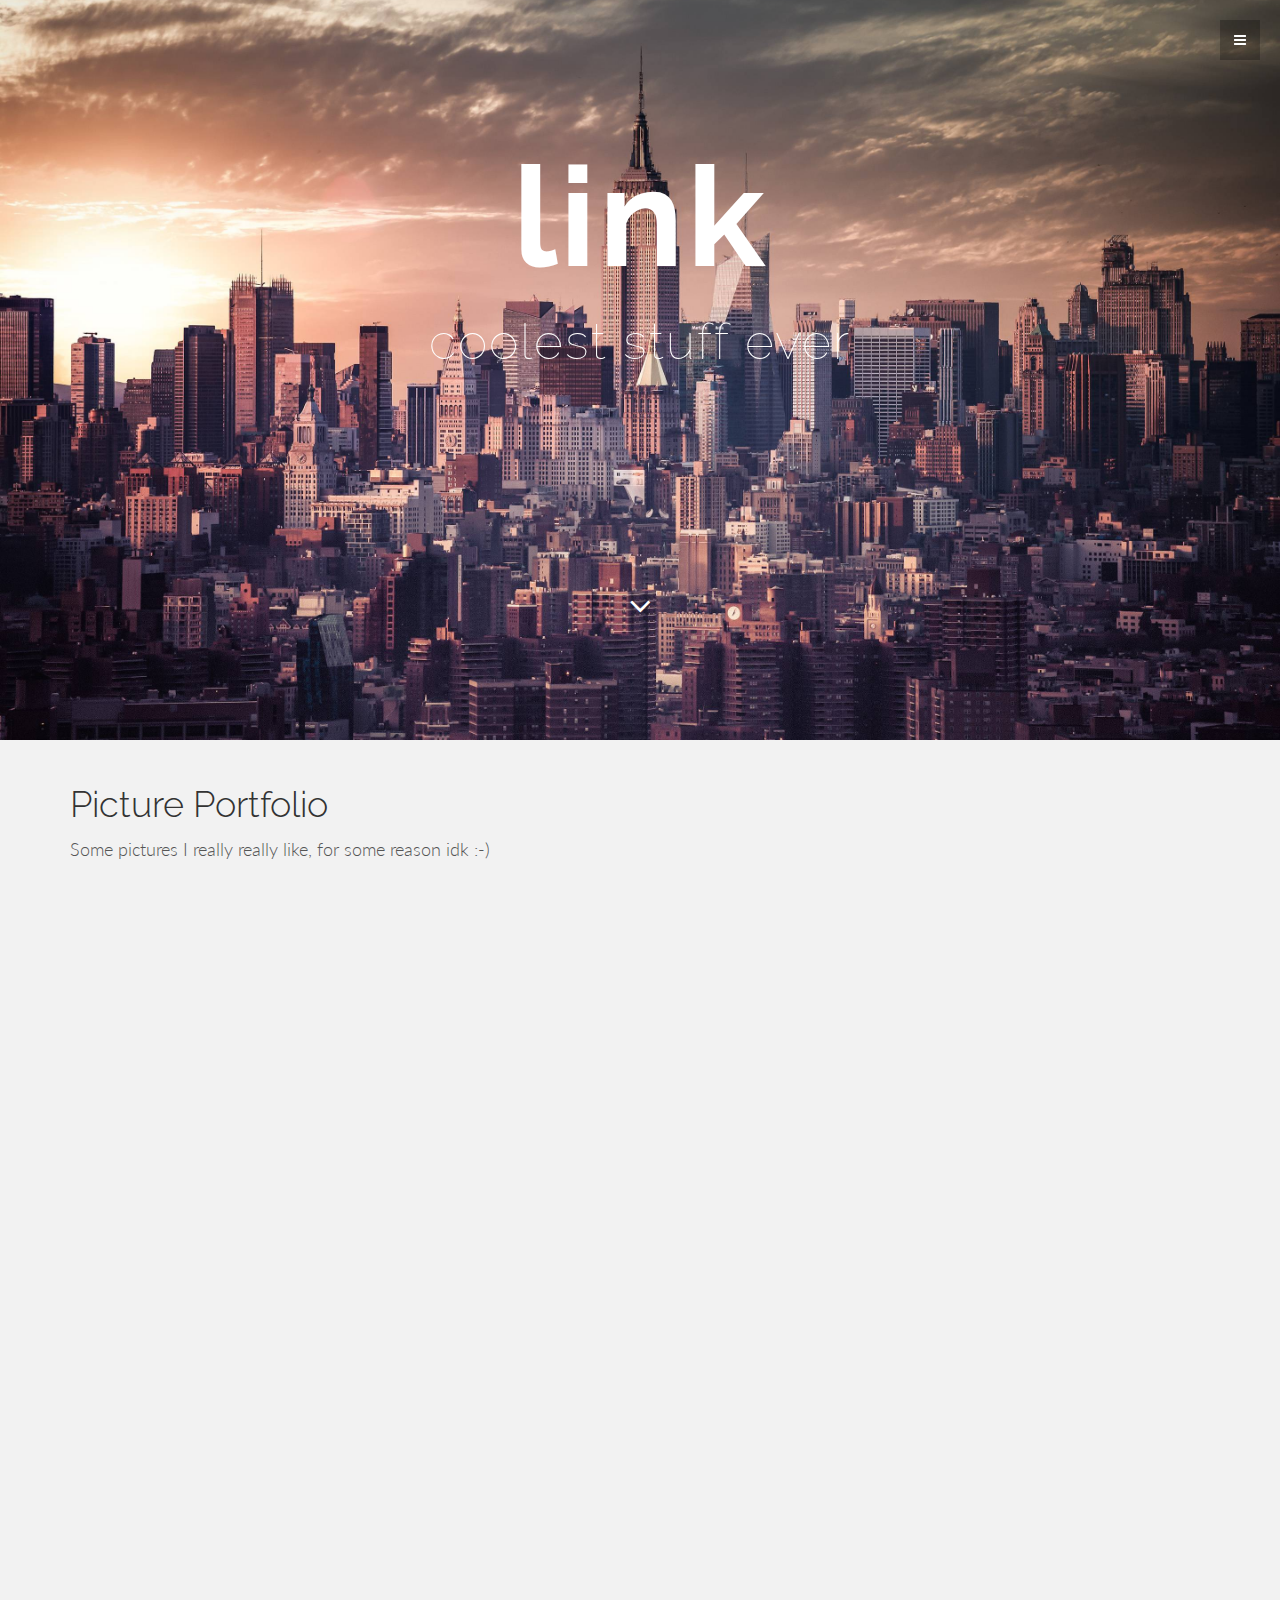
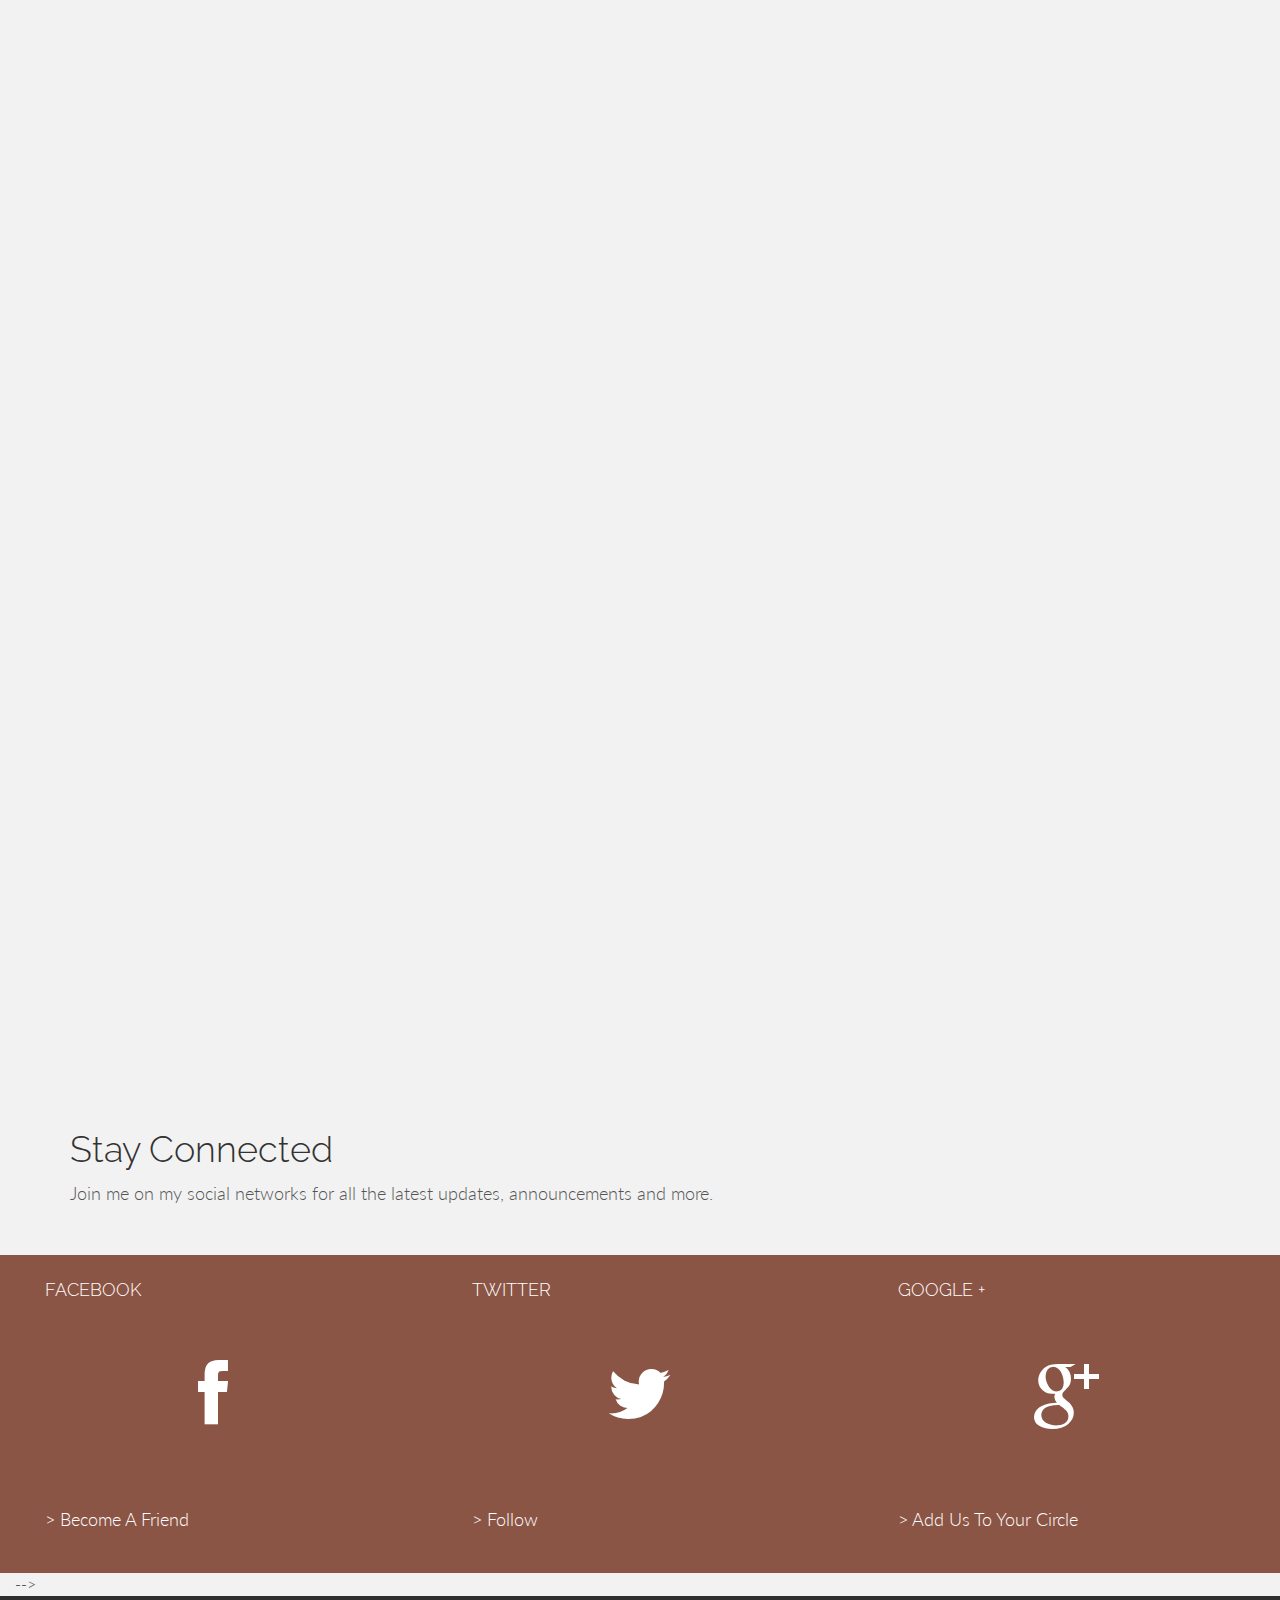
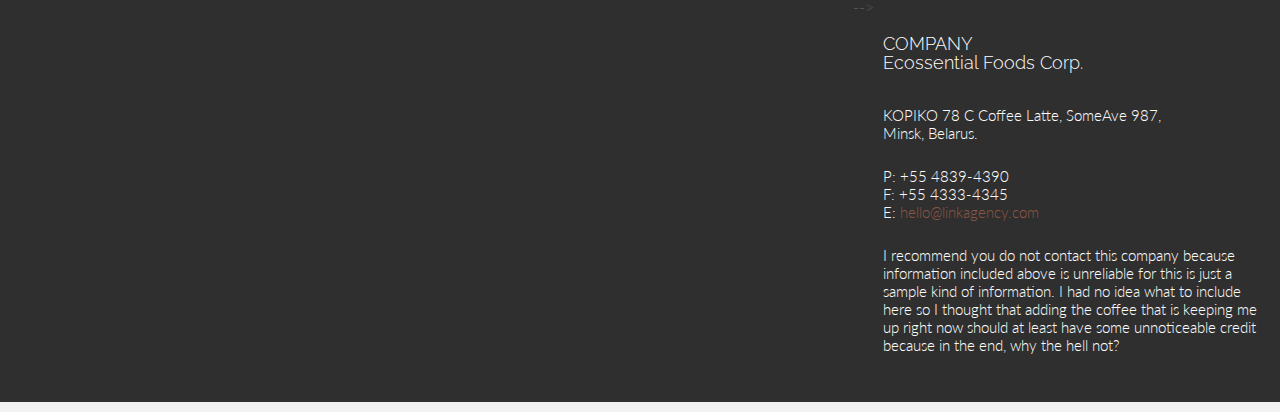
<file: index.html>
<!DOCTYPE html>
<html lang="en">
  <head>
    <meta charset="utf-8">
    <meta http-equiv="X-UA-Compatible" content="IE=edge">
    <meta name="viewport" content="width=device-width, initial-scale=1.0">
    <meta name="description" content="">
    <meta name="author" content="">
    <link rel="shortcut icon" href="assets/ico/favicon.png">

    <title>LINK link Link</title>

    <!-- Bootstrap core CSS -->
    <link href="assets/css/bootstrap.css" rel="stylesheet">

    <!-- Custom styles for this template -->
    <link href="assets/css/main.css" rel="stylesheet">

    <link href="assets/css/font-awesome.min.css" rel="stylesheet">

    <link href='http://fonts.googleapis.com/css?family=Lato:300,400,700,300italic,400italic' rel='stylesheet' type='text/css'>
    <link href='http://fonts.googleapis.com/css?family=Raleway:400,300,700' rel='stylesheet' type='text/css'>

    <!-- HTML5 shim and Respond.js IE8 support of HTML5 elements and media queries -->
    <!--[if lt IE 9]>
      <script src="https://oss.maxcdn.com/libs/html5shiv/3.7.0/html5shiv.js"></script>
      <script src="https://oss.maxcdn.com/libs/respond.js/1.3.0/respond.min.js"></script>
    <![endif]-->
    
    <script src="assets/js/modernizr.custom.js"></script>
    
  </head>

  <body>

	<!-- Menu -->
	<nav class="menu" id="theMenu">
		<div class="menu-wrap">
			<h1 class="logo"><a href="index.html#home">Link</a></h1>
			<i class="fa fa-arrow-right menu-close"></i>
			<a href="index.html">Home</a>
			<!--<a href="services.html">Services</a>-->
			<a href="https://aliciadominique.github.io/">Portfolio</a>
			<a href="about.html">About</a>
			<a href="#contact">Contact</a>
			<a href="https://www.facebook.com/aliciaadominique"><i class="fa fa-facebook"></i></a>
			<a href="https://twitter.com/idkkadf"><i class="fa fa-twitter"></i></a>
			<a href="http://aliciaesthetics.tumblr.com/"><i class="fa fa-tumblr"></i></a>
			<a href="#"><i class="fa fa-envelope"></i></a>
		</div>
		
		<!-- Menu button -->
		<div id="menuToggle"><i class="fa fa-bars"></i></div>
	</nav>
	
	<!-- MAIN IMAGE SECTION -->
	<div id="headerwrap">
		<div class="container">
			<div class="row">
				<div class="col-lg-8 col-lg-offset-2">
					<h1>link</h1>
					<h2>coolest stuff ever</h2>
					<div class="spacer"></div>
					<i class="fa fa-angle-down"></i>
				</div>
			</div><!-- row -->
		</div><!-- /container -->
	</div><!-- /headerwrap -->

	<!-- WELCOME SECTION -->
    <div class="container">
      <div class="row mt">
      	<div class="col-lg-8">
	        <h1>Picture Portfolio</h1>
	        <p>Some pictures I really really like, for some reason idk :-)</p>
      	</div>
      	<!--<div class="col-lg-4">
      		<p class="pull-right"><br><button type="button" class="btn btn-green">Start Your Project Now</button></p>
      	</div>
      </div>--><!-- /row -->
    </div><!-- /.container -->
    
    <!-- PORTFOLIO SECTION -->
    <div id="portfolio">
    	<div class="container"
	    	<div class="row mt">
				<ul class="grid effect-2" id="grid">
					<li><a href="#"><img src="assets/img/portfolio/room.jpg"></a></li>
					<li><a href="#"><img src="assets/img/portfolio/strange.jpg"></a></li>
					<li><a href="#"><img src="assets/img/portfolio/galaxy.jpg"></a></li>
					<li><a href="#"><img src="assets/img/portfolio/wheel.jpg"></a></li>
					<li><a href="#"><img src="assets/img/portfolio/smoke.jpg"></a></li>
					<li><a href="#"><img src="assets/img/portfolio/last.png"></a></li>
					<li><a href="#"><img src="assets/img/portfolio/freedom.jpg"></a></li>
					<li><a href="#"><img src="assets/img/portfolio/lightning.gif"></a></li>
					<li><a href="#"><img src="assets/img/portfolio/mountain.jpg"></a></li>
					<li><a href="#"><img src="assets/img/portfolio/coffee.jpg"></a></li>
					<li><a href="#"><img src="assets/img/portfolio/life.jpg"></a></li>
					<li><a href="#"><img src="assets/img/portfolio/train.jpg"></a></li>
					<li><a href="#"><img src="assets/img/portfolio/move.gif"></a></li>
					<li><a href="#"><img src="assets/img/portfolio/cat.jpg"></a></li>
					<li><a href="#"><img src="assets/img/portfolio/clouds.jpg"></a></li>
				</ul>
	    	</div><!-- row -->
	    </div><!-- container -->
    </div><!-- portfolio -->


	 <!-- SERVICES SECTION -->
	<!--<div id="services">
		<div class="container">
			<div class="row mt">
				<div class="col-lg-1 centered">
					<i class="fa fa-certificate"></i>
				</div>
				<div class="col-lg-3">
					<h3>Quality Design</h3>
					<p>It is a long established fact that a reader will be distracted by the readable content of a page when looking at its layout.</p>
				</div>

				<div class="col-lg-1 centered">
					<i class="fa fa-question-circle"></i>
				</div>
				<div class="col-lg-3">
					<h3>Awesome Support</h3>
					<p>It is a long established fact that a reader will be distracted by the readable content of a page when looking at its layout.</p>
				</div>
			
			
				<div class="col-lg-1 centered">
					<i class="fa fa-globe"></i>
				</div>
				<div class="col-lg-3">
					<h3>Global Services</h3>
					<p>It is a long established fact that a reader will be distracted by the readable content of a page when looking at its layout.</p>
				</div>
			
			</div>--> <!-- row -->
		</div><!-- container -->
	</div><!-- services section --> 
	
	<!-- BLOG POSTS -->
	<!-- <div class="container">
		<div class="row mt">
			<div class="col-lg-12">
				<h1>Recent Posts</h1>
			</div>--><!-- col-lg-12 --> 
			<!--<div class="col-lg-8">
				<p>Our latests thoughts about things that only matters to us.</p>
			</div>--><!-- col-lg-8-->
			<!--<div class="col-lg-4 goright">
				<p><a href="#"><i class="fa fa-angle-right"></i> See All Posts</a></p>
			</div>
		</div>--><!-- row -->
		
		<!--<div class="row mt">
			<div class="col-lg-4">
				<img class="img-responsive" src="assets/img/post01.jpg" alt="">
				<h3><a href="#">Designing for the reader experience</a></h3>
				<p>It is a long established fact that a reader will be distracted by the readable content of a page when looking at its layout.</p>
				<p><a href="#"><i class="fa fa-link"></i> Read More</a></p>
			</div>
			<div class="col-lg-4">
				<img class="img-responsive" src="assets/img/post02.jpg" alt="">
				<h3><a href="#">25 Examples of flat web & application design</a></h3>
				<p>It is a long established fact that a reader will be distracted by the readable content of a page when looking at its layout.</p>
				<p><a href="#"><i class="fa fa-link"></i> Read More</a></p>
			</div>
			<div class="col-lg-4">
				<img class="img-responsive" src="assets/img/post03.jpg" alt="">
				<h3><a href="#">We are an award winning design agency</a></h3>
				<p>It is a long established fact that a reader will be distracted by the readable content of a page when looking at its layout.</p>
				<p><a href="#"><i class="fa fa-link"></i> Read More</a></p>
			</div>		
		</div>--><!-- row -->
	<!--</div> --><!-- container -->
	
	
	<!-- CLIENTS LOGOS -->
	<!--<div id="lg">
		<div class="container">
			<div class="row centered">
				<div class="col-lg-2 col-lg-offset-1">
					<img src="assets/img/clients/c01.gif" alt="">
				</div>
				<div class="col-lg-2">
					<img src="assets/img/clients/c02.gif" alt="">
				</div>
				<div class="col-lg-2">
					<img src="assets/img/clients/c03.gif" alt="">
				</div>
				<div class="col-lg-2">
					<img src="assets/img/clients/c04.gif" alt="">
				</div>
				<div class="col-lg-2">
					<img src="assets/img/clients/c05.gif" alt="">
				</div>
			</div>--><!-- row -->
		<!--</div>--><!-- container -->
	</div><!-- dg -->
	
	
	<!-- CALL TO ACTION -->
	<!--<div id="call">
		<div class="container">
			<div class="row">
				<h3>THIS IS A CALL TO ACTION AREA</h3>
				<div class="col-lg-8 col-lg-offset-2">
					<p>Contrary to popular belief, Lorem Ipsum is not simply random text. It has roots in a piece of classical Latin literature from 45 BC, making it over 2000 years old.</p>
					<p><button type="button" class="btn btn-green btn-lg">Call To Action Button</button></p>
				</div>
			</div>--><!-- row -->
		<!--</div>--><!-- container -->
	<!--</div>--><!-- Call to action -->
	
	<div class="container">
		<div class="row mt">
			<div class="col-lg-12">
				<h1>Stay Connected</h1>
				<p>Join me on my social networks for all the latest updates, announcements and more.</p>
				<br>
			</div><!-- col-lg-12 -->
		</div><!-- row -->
	</div><!-- container -->
	
	
	<!-- SOCIAL FOOTER -->
	<section id="contact"></section>
	<div id="sf">
		<div class="container">
			<div class="row">
				<div class="col-lg-4 dg">
					<h4 class="ml">FACEBOOK</h4>
					<p class="centered"><a href="https://www.facebook.com/aliciaadominique"><i class="fa fa-facebook"></i></a></p>
					<p class="ml">> Become A Friend</p>
				</div>
				<div class="col-lg-4 lg">
					<h4 class="ml">TWITTER</h4>
					<p class="centered"><a href="https://twitter.com/idkkadf"><i class="fa fa-twitter"></i></a></p>
					<p class="ml">> Follow </p>
				</div>
				<div class="col-lg-4 dg">
					<h4 class="ml">GOOGLE +</h4>
					<p class="centered"><a href="#"><i class="fa fa-google-plus"></i></a></p>
					<p class="ml">> Add Us To Your Circle</p>
				</div>
			</div>--><!-- row -->
		</div><!-- container -->
	</div><!-- Social Footer -->
	
	<!-- CONTACT FOOTER -->
	<div id="cf">
		<div class="container">
			<div class="row">
				<div class="col-lg-8">
		        	<div id="mapwrap">
						<iframe height="400" width="100%" frameborder="0" scrolling="no" marginheight="0" marginwidth="0" src="https://www.google.es/maps?t=m&amp;ie=UTF8&amp;ll=52.752693,22.791016&amp;spn=67.34552,156.972656&amp;z=6&amp;output=embed"></iframe>
					</div>	
				</div>--><!--col-lg-8-->
				<div class="col-lg-4">
					<h4>COMPANY<br/>Ecossential Foods Corp.</h4>
					<br>
					<p>
						KOPIKO 78 C Coffee Latte, SomeAve 987,<br/>
						Minsk, Belarus.
					</p>
					<p>
						P: +55 4839-4390<br/>
						F: +55 4333-4345<br/>
						E: <a href="mailto:#">hello@linkagency.com</a>
					</p>
					<p>I recommend you do not contact this company because information included above is unreliable for this is just a sample kind of information. I had no idea what to include here so I thought that adding the coffee that is keeping me up right now should at least have some unnoticeable credit because in the end, why the hell not?</p>
				</div><!--col-lg-4-->
			</div><!-- row -->
		</div><!-- container -->
	</div><!-- Contact Footer -->
	

    <!-- Bootstrap core JavaScript
    ================================================== -->
    <!-- Placed at the end of the document so the pages load faster -->
    <script src="https://code.jquery.com/jquery-1.10.2.min.js"></script>
    <script src="assets/js/bootstrap.min.js"></script>
    <script src="assets/js/main.js"></script>
	<script src="assets/js/masonry.pkgd.min.js"></script>
	<script src="assets/js/imagesloaded.js"></script>
    <script src="assets/js/classie.js"></script>
	<script src="assets/js/AnimOnScroll.js"></script>
	<script>
		new AnimOnScroll( document.getElementById( 'grid' ), {
			minDuration : 0.4,
			maxDuration : 0.7,
			viewportFactor : 0.2
		} );
	</script>
  </body>
</html>
</file>
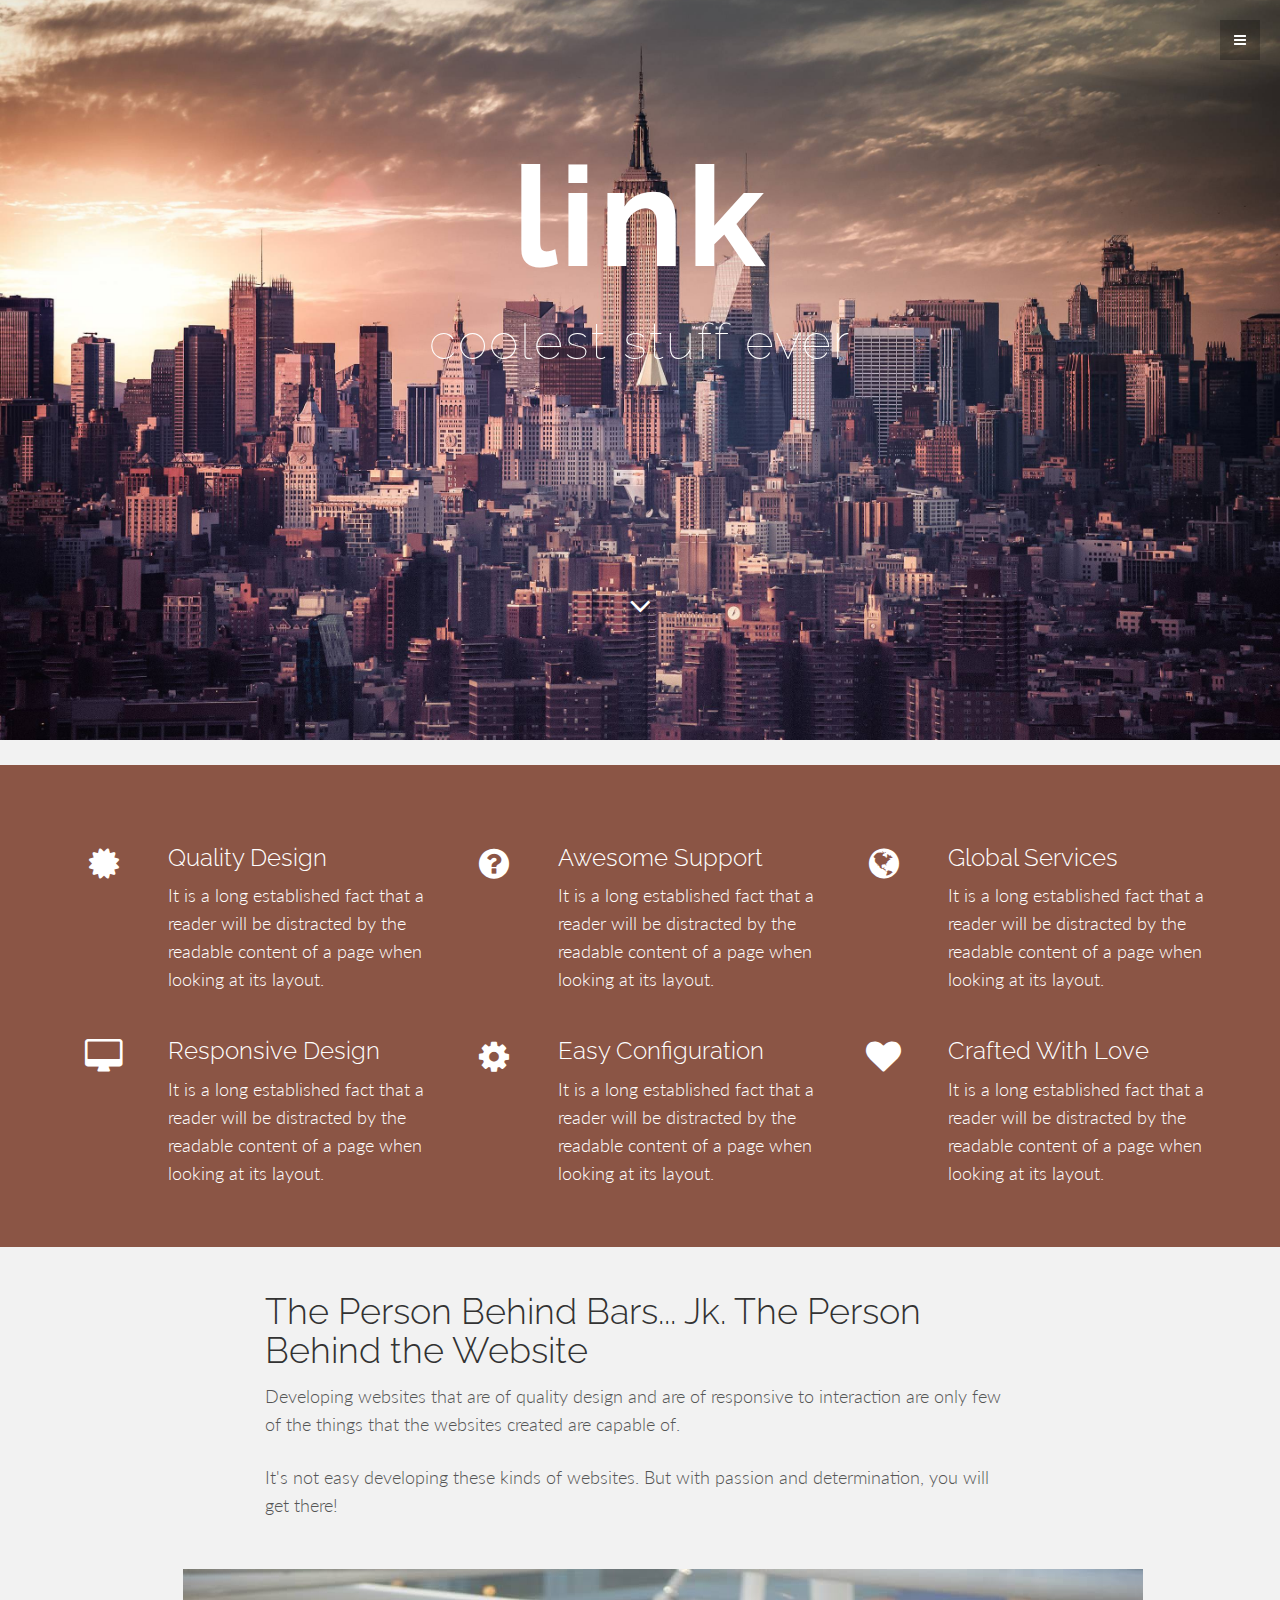
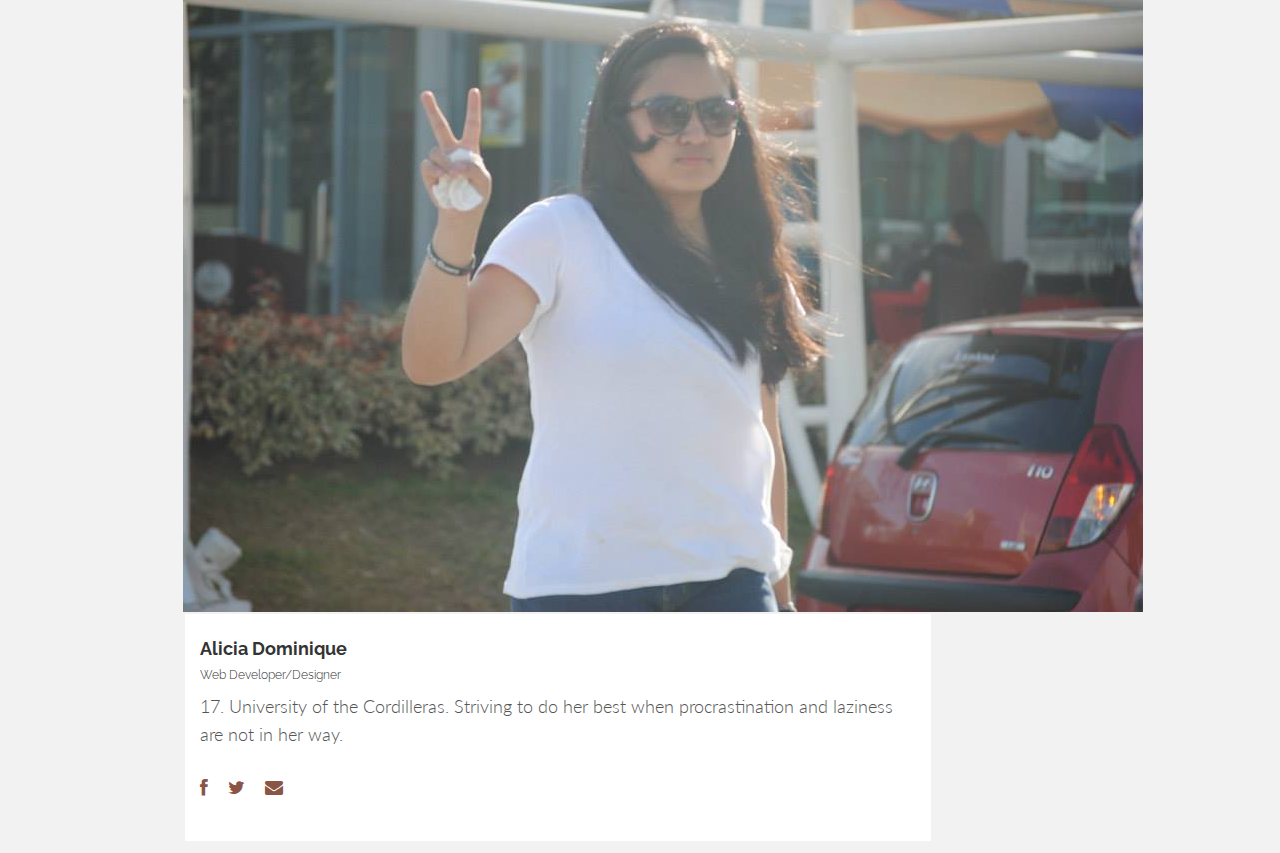
<file: about.html>
<!DOCTYPE html>
<html lang="en">
  <head>
    <meta charset="utf-8">
    <meta http-equiv="X-UA-Compatible" content="IE=edge">
    <meta name="viewport" content="width=device-width, initial-scale=1.0">
    <meta name="description" content="">
    <meta name="author" content="">
    <link rel="shortcut icon" href="assets/ico/favicon.png">

    <title>LINK link Link</title>

    <!-- Bootstrap core CSS -->
    <link href="assets/css/bootstrap.css" rel="stylesheet">

    <!-- Custom styles for this template -->
    <link href="assets/css/main.css" rel="stylesheet">

    <link href="assets/css/font-awesome.min.css" rel="stylesheet">

    <link href='http://fonts.googleapis.com/css?family=Lato:300,400,700,300italic,400italic' rel='stylesheet' type='text/css'>
    <link href='http://fonts.googleapis.com/css?family=Raleway:400,300,700' rel='stylesheet' type='text/css'>

    <!-- HTML5 shim and Respond.js IE8 support of HTML5 elements and media queries -->
    <!--[if lt IE 9]>
      <script src="https://oss.maxcdn.com/libs/html5shiv/3.7.0/html5shiv.js"></script>
      <script src="https://oss.maxcdn.com/libs/respond.js/1.3.0/respond.min.js"></script>
    <![endif]-->
    
    <script src="assets/js/modernizr.custom.js"></script>
    
  </head>

  <body>

	<!-- Menu -->
	<nav class="menu" id="theMenu">
		<div class="menu-wrap">
			<h1 class="logo"><a href="index.html#home">Link</a></h1>
			<i class="fa fa-arrow-right menu-close"></i>
			<a href="index.html">Home</a>
			<!--<a href="services.html">Services</a>-->
			<a href="https://aliciadominique.github.io/">Portfolio</a>
			<a href="about.html">About</a>
			<a href="#contact">Contact</a>
			<a href="https://www.facebook.com/aliciaadominique"><i class="fa fa-facebook"></i></a>
			<a href="https://twitter.com/idkkadf"><i class="fa fa-twitter"></i></a>
			<a href="http://aliciaesthetics.tumblr.com/"><i class="fa fa-tumblr"></i></a>
			<a href="#"><i class="fa fa-envelope"></i></a>
		</div>
		
		<!-- Menu button -->
		<div id="menuToggle"><i class="fa fa-bars"></i></div>
	</nav>
	
	<!-- MAIN IMAGE SECTION -->
	<div id="headerwrap">
		<div class="container">
			<div class="row">
				<div class="col-lg-8 col-lg-offset-2">
					<h1>link</h1>
					<h2>coolest stuff ever</h2>
					<div class="spacer"></div>
					<i class="fa fa-angle-down"></i>
				</div>
			</div><!-- row -->
		</div><!-- /container -->
	</div><!-- /headerwrap -->

	<!-- CHART IMAGE SECTION -->
    <!--<div id="chartwrap">
	    <div class="container">
	      <div class="row mt">
			  <div class="col-lg-8 chart hidden-sm hidden-xs">
			  	<img class="img-responsive" src="assets/img/chart.png" alt="">
			  </div>--><!-- col-lg-8 -->
			  
			  <!--<div class="col-lg-4">
			  	<h1>About Link</h1>
			  	<p>It has survived not only five centuries, but also the leap into electronic typesetting, remaining essentially unchanged.</p> 
			  	<p>It was popularised in the 1960s with the release of Letraset sheets containing Lorem Ipsum passages, and more recently with desktop publishing software</p>
			  </div>--><!-- col-lg-4 -->
	      <!--</div>--><!-- /row -->
	    <!-- </div>/.container
    </div> --><!-- chartwrap -->

	<!-- SERVICES SECTION -->
	<div id="services">
		<div class="container">
			<div class="row mt">
				<!-- Srvice 1 -->
				<div class="col-lg-1 centered">
					<i class="fa fa-certificate"></i>
				</div>
				<div class="col-lg-3">
					<h3>Quality Design</h3>
					<p>It is a long established fact that a reader will be distracted by the readable content of a page when looking at its layout.</p>
				</div>

				<!-- Srvice 2 -->
				<div class="col-lg-1 centered">
					<i class="fa fa-question-circle"></i>
				</div>
				<div class="col-lg-3">
					<h3>Awesome Support</h3>
					<p>It is a long established fact that a reader will be distracted by the readable content of a page when looking at its layout.</p>
				</div>

				<!-- Srvice 3 -->
				<div class="col-lg-1 centered">
					<i class="fa fa-globe"></i>
				</div>
				<div class="col-lg-3">
					<h3>Global Services</h3>
					<p>It is a long established fact that a reader will be distracted by the readable content of a page when looking at its layout.</p>
				</div>
				
				<!-- Srvice 4 -->
				<div class="col-lg-1 centered">
					<i class="fa fa-desktop"></i>
				</div>
				<div class="col-lg-3">
					<h3>Responsive Design</h3>
					<p>It is a long established fact that a reader will be distracted by the readable content of a page when looking at its layout.</p>
				</div>

				<!-- Srvice 5 -->
				<div class="col-lg-1 centered">
					<i class="fa fa-cog"></i>
				</div>
				<div class="col-lg-3">
					<h3>Easy Configuration</h3>
					<p>It is a long established fact that a reader will be distracted by the readable content of a page when looking at its layout.</p>
				</div>
			
				<!-- Srvice 6 -->
				<div class="col-lg-1 centered">
					<i class="fa fa-heart"></i>
				</div>
				<div class="col-lg-3">
					<h3>Crafted With Love</h3>
					<p>It is a long established fact that a reader will be distracted by the readable content of a page when looking at its layout.</p>
				</div>

			</div><!-- row -->
		</div><!-- container -->
	</div><!-- services section -->
	
	
	<!-- TEAM INTRODUCTION -->
	<div class="container">
		<div class="row mt">
			<div class="col-lg-8 col-lg-offset-2">
				<h1>The Person Behind Bars... Jk. The Person Behind the Website</h1>
			</div>
			<div class="col-lg-4"></div>
		</div><!-- row -->
		<div class="row">
			<div class="col-lg-8 col-lg-offset-2">
				<p>Developing websites that are of quality design and are of responsive to interaction are only few of the things that the websites created are capable of.</p>
				<p>It's not easy developing these kinds of websites. But with passion and determination, you will get there!</p>
			</div>
			<!-- <div class="col-lg-3 col-lg-offset-1">
				<p><b>Fun Fact:</b></p>
				<p class="tm">Download the last information about our agency, our notable works, our team members, next projects & more.</p>
				<p class="tm"><a href="#"><i class="fa fa-link"></i> <b>Download PDF</b></a></p>	
			</div>
		</div> -->
		
	</div><!-- container -->
	
	<!-- TEAM MEMBERS -->
	<div class="container">
		<div class="row mt centered">
			<div class="col-lg-8 col-lg-offset-1">
				<img src="assets/img/team/alicia.jpg" alt="Alicia">
				<div class="cardinfo">
					<h4><b>Alicia Dominique</b></h4>
					<h6>Web Developer/Designer</h6>
					<p>17. University of the Cordilleras. Striving to do her best when procrastination and laziness are not in her way.</p>
					<p><a href="https://www.facebook.com/aliciaadominique"><i class="fa fa-facebook"></i></a><a href="https://twitter.com/idkkadf"><i class="fa fa-twitter"></i></a><a href="#"><i class="fa fa-envelope"></i></a></p>
				</div>
			</div>
			<!-- <div class="col-lg-4">
				<img src="assets/img/team/rebecca.png" alt="Rebecca">
				<div class="cardinfo">
					<h4><b>REBECCA ZEARING</b></h4>
					<h6>DESIGN DIRECTOR</h6>
					<p>Lorem Ipsum is simply dummy text of the printing and typesetting industry. Lorem Ipsum has been the industry's standard dummy</p>
					<p><a href="#"><i class="fa fa-facebook"></i></a><a href="#"><i class="fa fa-twitter"></i></a><a href="#"><i class="fa fa-envelope"></i></a></p>
				</div>
			</div>
			<div class="col-lg-4">
				<img src="assets/img/team/william.png" alt="Gianni">
				<div class="cardinfo">
					<h4><b>WILLIAM SMITH</b></h4>
					<h6>TEAM MANAGER</h6>
					<p>Lorem Ipsum is simply dummy text of the printing and typesetting industry. Lorem Ipsum has been the industry's standard dummy</p>
					<p><a href="#"><i class="fa fa-facebook"></i></a><a href="#"><i class="fa fa-twitter"></i></a><a href="#"><i class="fa fa-envelope"></i></a></p>
				</div>
			</div> -->
		</div><!-- row -->
	</div><!-- container -->
	
	
	
	
	<!-- CALL TO ACTION -->
	<!-- <div id="call">
		<div class="container">
			<div class="row">
				<h3>THIS IS A CALL TO ACTION AREA</h3>
				<div class="col-lg-8 col-lg-offset-2">
					<p>Contrary to popular belief, Lorem Ipsum is not simply random text. It has roots in a piece of classical Latin literature from 45 BC, making it over 2000 years old.</p>
					<p><button type="button" class="btn btn-green btn-lg">Call To Action Button</button></p>
				</div>
			</div>--><!-- row -->
		<!--</div>--><!-- container -->
	<!--</div> --><!-- Call to action -->
	
	<!-- <div class="container">
		<div class="row mt">
			<div class="col-lg-12">
				<h1>Stay Connected</h1>
				<p>Join me on my social networks for all the latest updates, announcements and more.</p>
				<br>
			</div>--><!-- col-lg-12 -->
		<!-- </div>row
	</div> --> <!-- container -->
	
	
	<!-- SOCIAL FOOTER -->
	<!-- <section id="contact"></section>
	<div id="sf">
		<div class="container">
			<div class="row">
				<div class="col-lg-4 dg">
					<h4 class="ml">FACEBOOK</h4>
					<p class="centered"><a href="#"><i class="fa fa-facebook"></i></a></p>
					<p class="ml">> Become A Friend</p>
				</div>
				<div class="col-lg-4 lg">
					<h4 class="ml">TWITTER</h4>
					<p class="centered"><a href="#"><i class="fa fa-twitter"></i></a></p>
					<p class="ml">> Follow Us</p>
				</div>
				<div class="col-lg-4 dg">
					<h4 class="ml">GOOGLE +</h4>
					<p class="centered"><a href="#"><i class="fa fa-google-plus"></i></a></p>
					<p class="ml">> Add Us To Your Circle</p>
				</div>
			</div>--><!-- row -->
		<!-- </div>container
	</div> --><!-- Social Footer -->
	
	<!-- CONTACT FOOTER -->
	<!-- <div id="cf">
		<div class="container">
			<div class="row">
				<div class="col-lg-8">
		        	<div id="mapwrap">
						<iframe height="400" width="100%" frameborder="0" scrolling="no" marginheight="0" marginwidth="0" src="https://www.google.es/maps?t=m&amp;ie=UTF8&amp;ll=52.752693,22.791016&amp;spn=67.34552,156.972656&amp;z=6&amp;output=embed"></iframe>
					</div>	
				</div>--><!--col-lg-8-->
				<!-- <div class="col-lg-4">
					<h4>ADDRESS<br/>Minsk - Head Office</h4>
					<br>
					<p>
						Business Center, SomeAve 987,<br/>
						Minsk, Belarus.
					</p>
					<p>
						P: +55 4839-4390<br/>
						F: +55 4333-4345<br/>
						E: <a href="mailto:#">hello@linkagency.com</a>
					</p>
					<p>The point of using Lorem Ipsum is that it has a more-or-less normal distribution of letters, as opposed to using 'Content here, content here', making it look like readable English.</p>
				</div> --><!--col-lg-4-->
			<!-- </div>--><!-- row -->
		<!-- </div>container
	</div> --><!-- Contact Footer -->
	

    <!-- Bootstrap core JavaScript
    ================================================== -->
    <!-- Placed at the end of the document so the pages load faster -->
    <script src="https://code.jquery.com/jquery-1.10.2.min.js"></script>
    <script src="assets/js/bootstrap.min.js"></script>
    <script src="assets/js/main.js"></script>
    <script src="assets/js/classie.js"></script>
  </body>
</html>
</file>
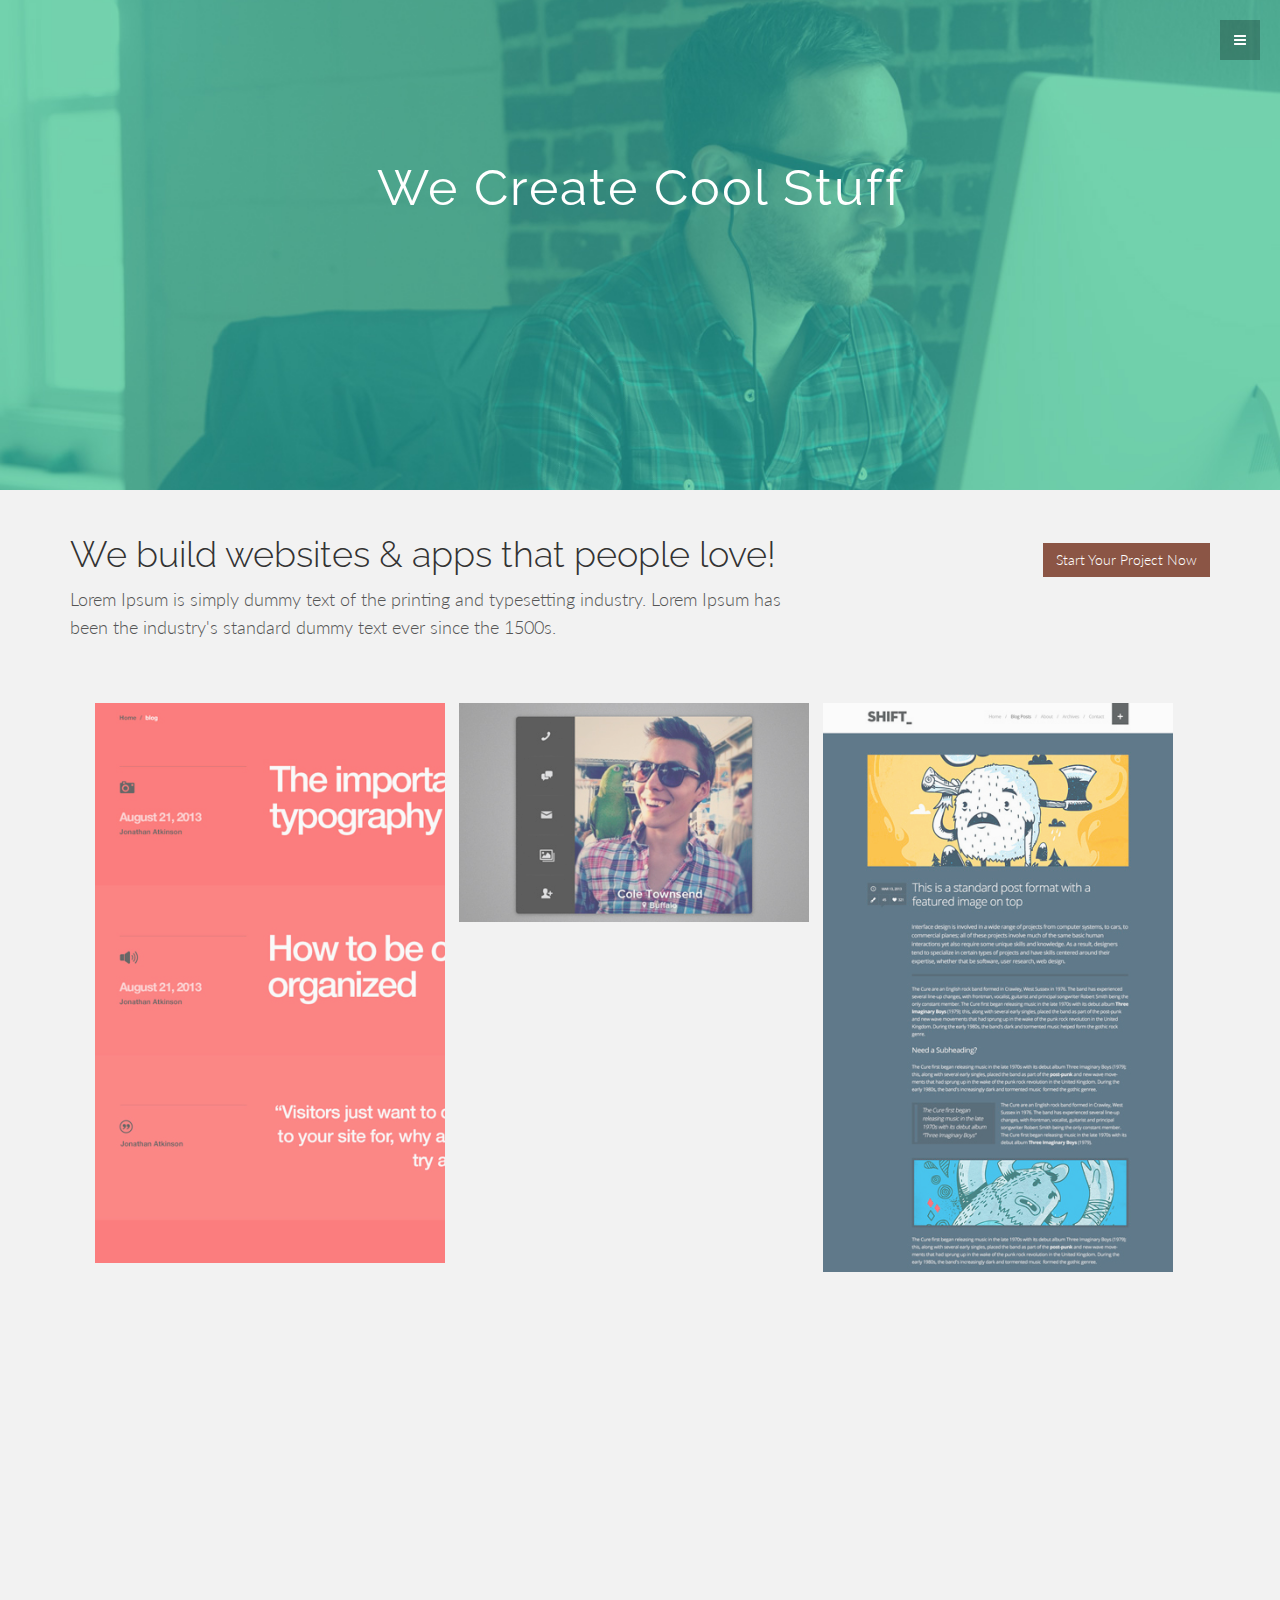
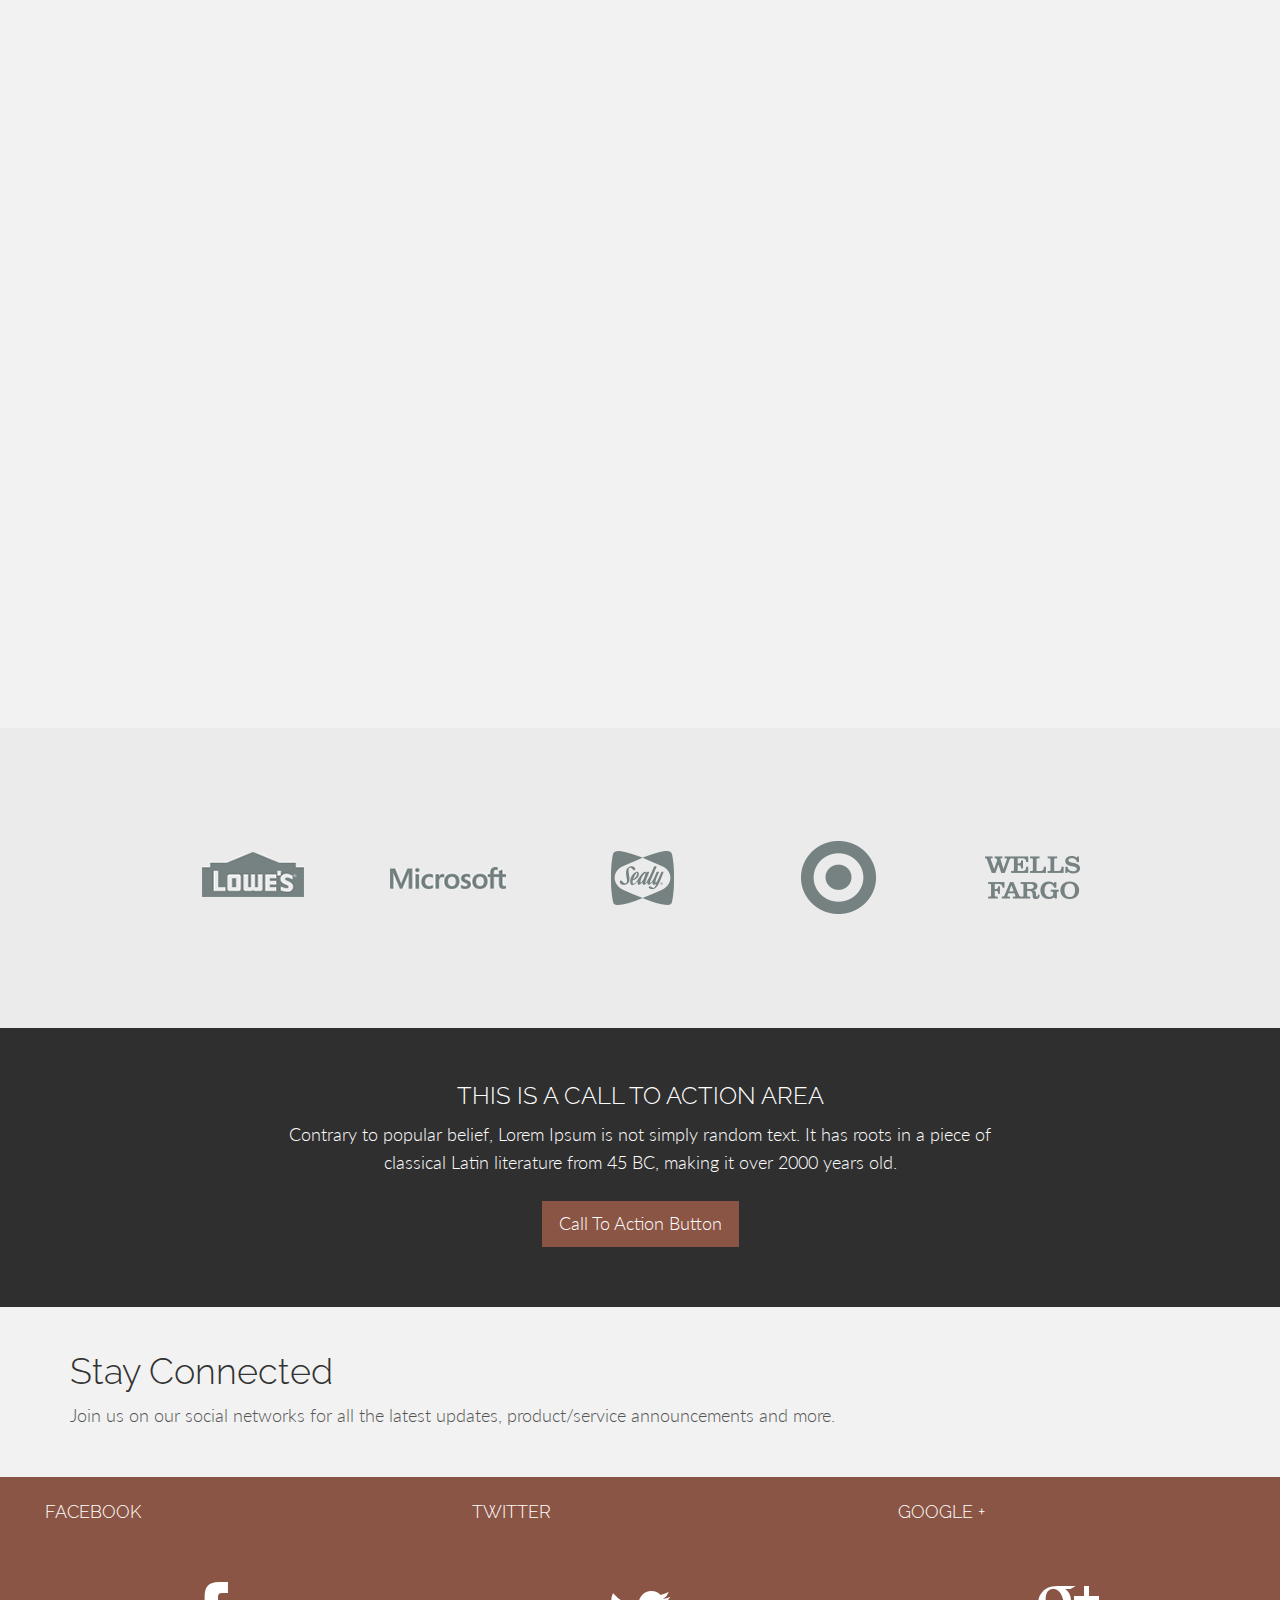
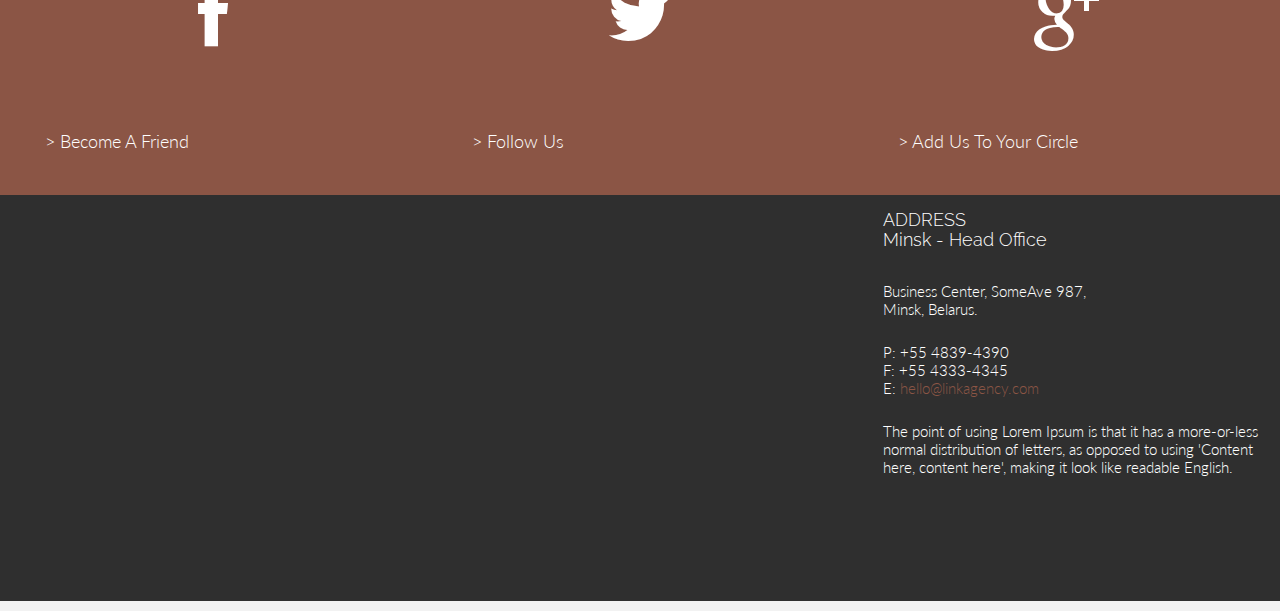
<file: portfolio.html>
<!DOCTYPE html>
<html lang="en">
  <head>
    <meta charset="utf-8">
    <meta http-equiv="X-UA-Compatible" content="IE=edge">
    <meta name="viewport" content="width=device-width, initial-scale=1.0">
    <meta name="description" content="">
    <meta name="author" content="">
    <link rel="shortcut icon" href="assets/ico/favicon.png">

    <title>LINK - Agency Theme</title>

    <!-- Bootstrap core CSS -->
    <link href="assets/css/bootstrap.css" rel="stylesheet">

    <!-- Custom styles for this template -->
    <link href="assets/css/main.css" rel="stylesheet">

    <link href="assets/css/font-awesome.min.css" rel="stylesheet">

    <link href='http://fonts.googleapis.com/css?family=Lato:300,400,700,300italic,400italic' rel='stylesheet' type='text/css'>
    <link href='http://fonts.googleapis.com/css?family=Raleway:400,300,700' rel='stylesheet' type='text/css'>

    <!-- HTML5 shim and Respond.js IE8 support of HTML5 elements and media queries -->
    <!--[if lt IE 9]>
      <script src="https://oss.maxcdn.com/libs/html5shiv/3.7.0/html5shiv.js"></script>
      <script src="https://oss.maxcdn.com/libs/respond.js/1.3.0/respond.min.js"></script>
    <![endif]-->
    
    <script src="assets/js/modernizr.custom.js"></script>
    
  </head>

  <body>

	<!-- Menu -->
	<nav class="menu" id="theMenu">
		<div class="menu-wrap">
			<h1 class="logo"><a href="index.html#home">LINK</a></h1>
			<i class="fa fa-arrow-right menu-close"></i>
			<a href="index.html">Home</a>
			<a href="services.html">Services</a>
			<a href="portfolio.html">Portfolio</a>
			<a href="about.html">About</a>
			<a href="#contact">Contact</a>
			<a href="#"><i class="fa fa-facebook"></i></a>
			<a href="#"><i class="fa fa-twitter"></i></a>
			<a href="#"><i class="fa fa-dribbble"></i></a>
			<a href="#"><i class="fa fa-envelope"></i></a>
		</div>
		
		<!-- Menu button -->
		<div id="menuToggle"><i class="fa fa-bars"></i></div>
	</nav>
	
	<!-- MAIN IMAGE SECTION -->
	<div id="portwrap">
		<div class="container">
			<div class="row">
				<div class="col-lg-8 col-lg-offset-2">
					<h2>We Create Cool Stuff</h2>
				</div>
			</div><!-- row -->
		</div><!-- /container -->
	</div><!-- /portrwrap -->

	<!-- WELCOME SECTION -->
    <div class="container">
      <div class="row mt">
      	<div class="col-lg-8">
	        <h1>We build websites & apps that people love!</h1>
	        <p>Lorem Ipsum is simply dummy text of the printing and typesetting industry. Lorem Ipsum has been the industry's standard dummy text ever since the 1500s.</p>
      	</div>
      	<div class="col-lg-4">
      		<p class="pull-right"><br><button type="button" class="btn btn-green">Start Your Project Now</button></p>
      	</div>
      </div><!-- /row -->
    </div><!-- /.container -->
    
    <!-- PORTFOLIO SECTION -->
    <div id="portfolio">
    	<div class="container"
	    	<div class="row mt">
				<ul class="grid effect-2" id="grid">
					<li><a href="singleproject.html"><img src="assets/img/portfolio/1.jpg"></a></li>
					<li><a href="singleproject.html"><img src="assets/img/portfolio/3.jpg"></a></li>
					<li><a href="singleproject.html"><img src="assets/img/portfolio/4.jpg"></a></li>
					<li><a href="singleproject.html"><img src="assets/img/portfolio/12.png"></a></li>
					<li><a href="singleproject.html"><img src="assets/img/portfolio/13.png"></a></li>
					<li><a href="singleproject.html"><img src="assets/img/portfolio/10.png"></a></li>
					<li><a href="singleproject.html"><img src="assets/img/portfolio/9.jpg"></a></li>
					<li><a href="singleproject.html"><img src="assets/img/portfolio/2.jpg"></a></li>
					<li><a href="singleproject.html"><img src="assets/img/portfolio/14.png"></a></li>
					<li><a href="singleproject.html"><img src="assets/img/portfolio/5.jpg"></a></li>
					<li><a href="singleproject.html"><img src="assets/img/portfolio/6.jpg"></a></li>
					<li><a href="singleproject.html"><img src="assets/img/portfolio/7.jpg"></a></li>
					<li><a href="singleproject.html"><img src="assets/img/portfolio/6.jpg"></a></li>
					<li><a href="singleproject.html"><img src="assets/img/portfolio/9.jpg"></a></li>
					<li><a href="singleproject.html"><img src="assets/img/portfolio/11.png"></a></li>
				</ul>
	    	</div><!-- row -->
	    </div><!-- container -->
    </div><!-- portfolio -->

	
	<!-- CLIENTS LOGOS -->
	<div id="lg">
		<div class="container">
			<div class="row centered">
				<div class="col-lg-2 col-lg-offset-1">
					<img src="assets/img/clients/c01.gif" alt="">
				</div>
				<div class="col-lg-2">
					<img src="assets/img/clients/c02.gif" alt="">
				</div>
				<div class="col-lg-2">
					<img src="assets/img/clients/c03.gif" alt="">
				</div>
				<div class="col-lg-2">
					<img src="assets/img/clients/c04.gif" alt="">
				</div>
				<div class="col-lg-2">
					<img src="assets/img/clients/c05.gif" alt="">
				</div>
			</div><!-- row -->
		</div><!-- container -->
	</div><!-- dg -->
	
	
	<!-- CALL TO ACTION -->
	<div id="call">
		<div class="container">
			<div class="row">
				<h3>THIS IS A CALL TO ACTION AREA</h3>
				<div class="col-lg-8 col-lg-offset-2">
					<p>Contrary to popular belief, Lorem Ipsum is not simply random text. It has roots in a piece of classical Latin literature from 45 BC, making it over 2000 years old.</p>
					<p><button type="button" class="btn btn-green btn-lg">Call To Action Button</button></p>
				</div>
			</div><!-- row -->
		</div><!-- container -->
	</div><!-- Call to action -->
	
	<div class="container">
		<div class="row mt">
			<div class="col-lg-12">
				<h1>Stay Connected</h1>
				<p>Join us on our social networks for all the latest updates, product/service announcements and more.</p>
				<br>
			</div><!-- col-lg-12 -->
		</div><!-- row -->
	</div><!-- container -->
	
	
	<!-- SOCIAL FOOTER --->
	<section id="contact"></section>
	<div id="sf">
		<div class="container">
			<div class="row">
				<div class="col-lg-4 dg">
					<h4 class="ml">FACEBOOK</h4>
					<p class="centered"><a href="#"><i class="fa fa-facebook"></i></a></p>
					<p class="ml">> Become A Friend</p>
				</div>
				<div class="col-lg-4 lg">
					<h4 class="ml">TWITTER</h4>
					<p class="centered"><a href="#"><i class="fa fa-twitter"></i></a></p>
					<p class="ml">> Follow Us</p>
				</div>
				<div class="col-lg-4 dg">
					<h4 class="ml">GOOGLE +</h4>
					<p class="centered"><a href="#"><i class="fa fa-google-plus"></i></a></p>
					<p class="ml">> Add Us To Your Circle</p>
				</div>
			</div><!-- row -->
		</div><!-- container -->
	</div><!-- Social Footer -->
	
	<!-- CONTACT FOOTER --->
	<div id="cf">
		<div class="container">
			<div class="row">
				<div class="col-lg-8">
		        	<div id="mapwrap">
						<iframe height="400" width="100%" frameborder="0" scrolling="no" marginheight="0" marginwidth="0" src="https://www.google.es/maps?t=m&amp;ie=UTF8&amp;ll=52.752693,22.791016&amp;spn=67.34552,156.972656&amp;z=6&amp;output=embed"></iframe>
					</div>	
				</div><!--col-lg-8-->
				<div class="col-lg-4">
					<h4>ADDRESS<br/>Minsk - Head Office</h4>
					<br>
					<p>
						Business Center, SomeAve 987,<br/>
						Minsk, Belarus.
					</p>
					<p>
						P: +55 4839-4390<br/>
						F: +55 4333-4345<br/>
						E: <a href="mailto:#">hello@linkagency.com</a>
					</p>
					<p>The point of using Lorem Ipsum is that it has a more-or-less normal distribution of letters, as opposed to using 'Content here, content here', making it look like readable English.</p>
				</div><!--col-lg-4-->
			</div><!-- row -->
		</div><!-- container -->
	</div><!-- Contact Footer -->
	

    <!-- Bootstrap core JavaScript
    ================================================== -->
    <!-- Placed at the end of the document so the pages load faster -->
    <script src="https://code.jquery.com/jquery-1.10.2.min.js"></script>
    <script src="assets/js/bootstrap.min.js"></script>
    <script src="assets/js/main.js"></script>
	<script src="assets/js/masonry.pkgd.min.js"></script>
	<script src="assets/js/imagesloaded.js"></script>
    <script src="assets/js/classie.js"></script>
	<script src="assets/js/AnimOnScroll.js"></script>
	<script>
		new AnimOnScroll( document.getElementById( 'grid' ), {
			minDuration : 0.4,
			maxDuration : 0.7,
			viewportFactor : 0.2
		} );
	</script>
  </body>
</html>
</file>
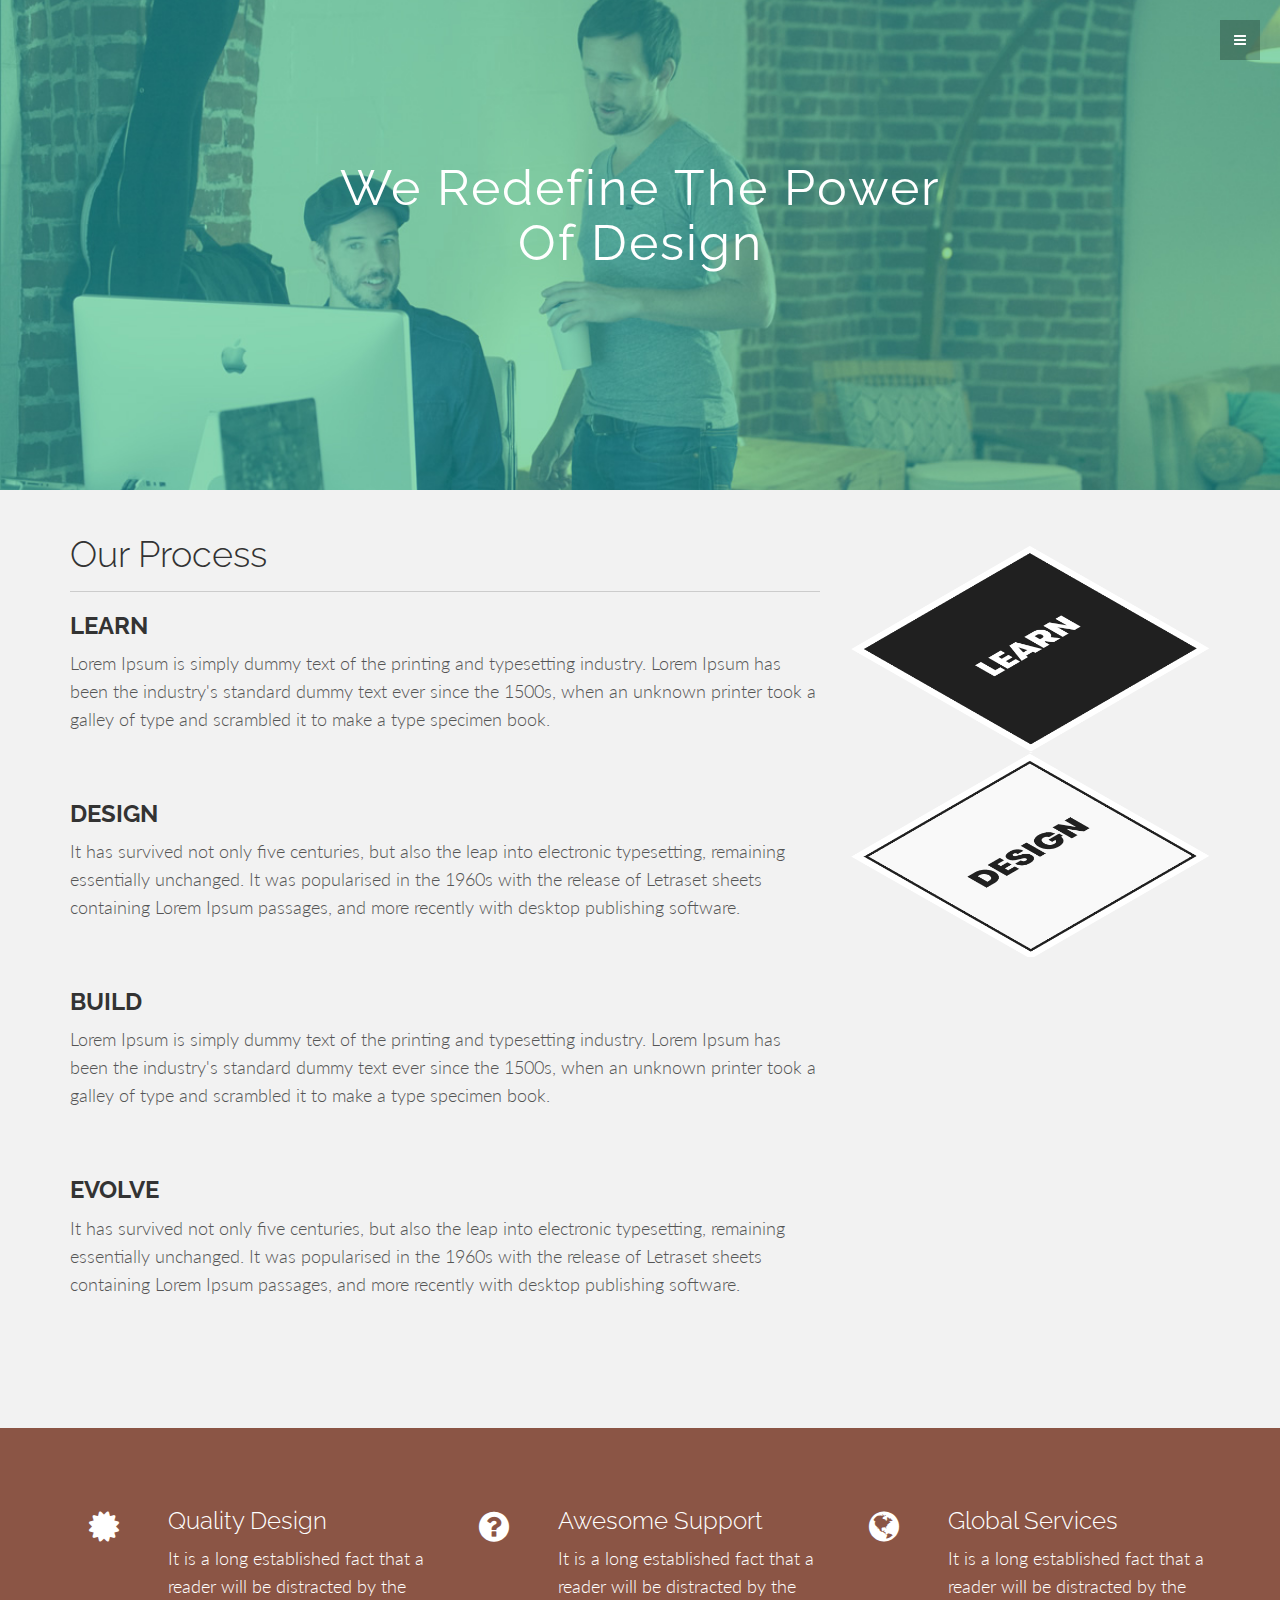
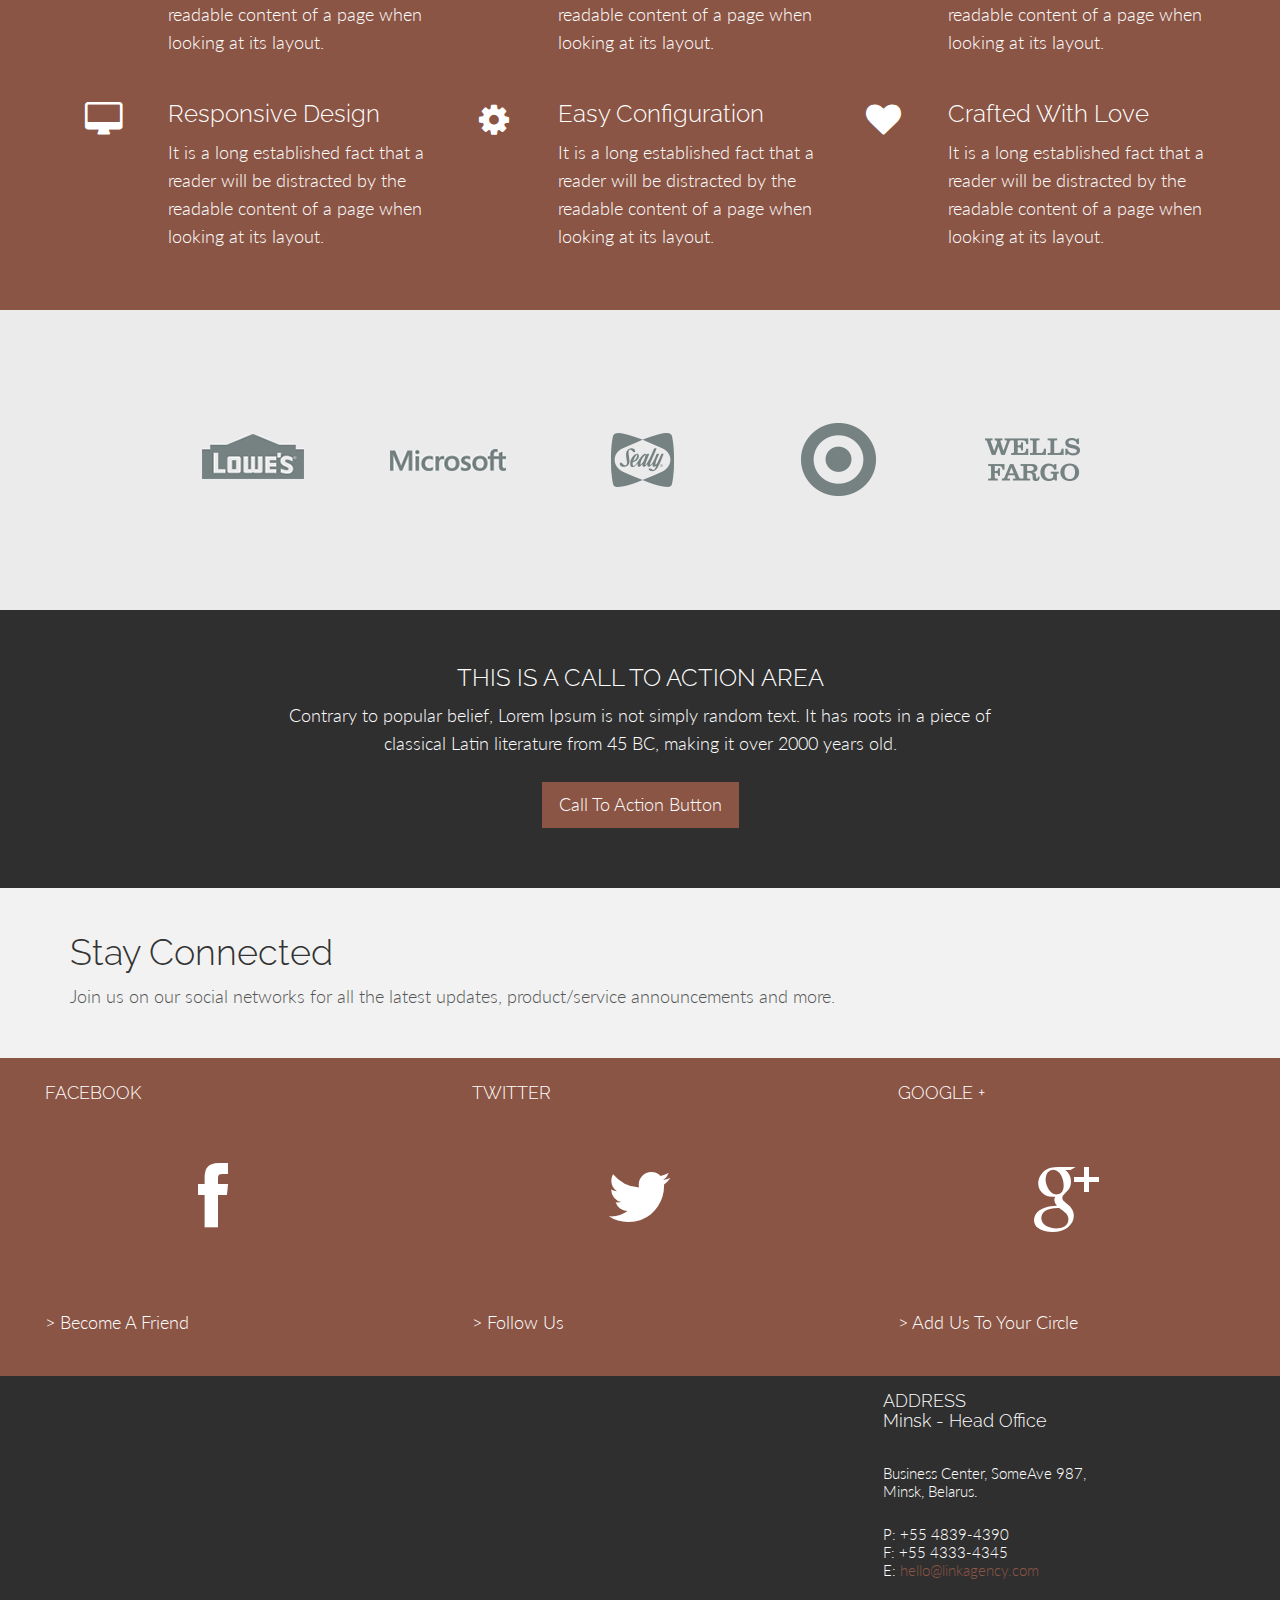
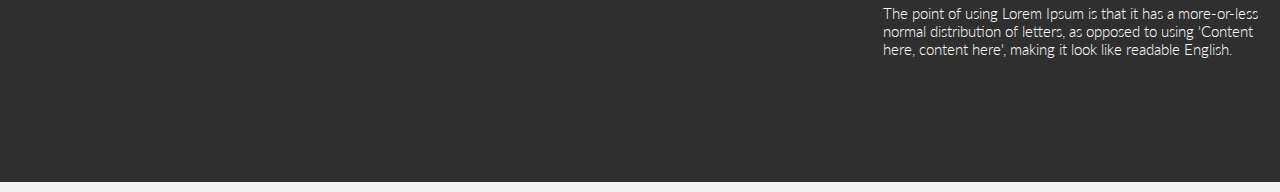
<file: services.html>
<!DOCTYPE html>
<html lang="en">
  <head>
    <meta charset="utf-8">
    <meta http-equiv="X-UA-Compatible" content="IE=edge">
    <meta name="viewport" content="width=device-width, initial-scale=1.0">
    <meta name="description" content="">
    <meta name="author" content="">
    <link rel="shortcut icon" href="assets/ico/favicon.png">

    <title>LINK - Agency Theme</title>

    <!-- Bootstrap core CSS -->
    <link href="assets/css/bootstrap.css" rel="stylesheet">

    <!-- Custom styles for this template -->
    <link href="assets/css/main.css" rel="stylesheet">

    <link href="assets/css/font-awesome.min.css" rel="stylesheet">

    <link href='http://fonts.googleapis.com/css?family=Lato:300,400,700,300italic,400italic' rel='stylesheet' type='text/css'>
    <link href='http://fonts.googleapis.com/css?family=Raleway:400,300,700' rel='stylesheet' type='text/css'>

    <!-- HTML5 shim and Respond.js IE8 support of HTML5 elements and media queries -->
    <!--[if lt IE 9]>
      <script src="https://oss.maxcdn.com/libs/html5shiv/3.7.0/html5shiv.js"></script>
      <script src="https://oss.maxcdn.com/libs/respond.js/1.3.0/respond.min.js"></script>
    <![endif]-->
    
    <script src="assets/js/modernizr.custom.js"></script>
    
  </head>

  <body>

	<!-- Menu -->
	<nav class="menu" id="theMenu">
		<div class="menu-wrap">
			<h1 class="logo"><a href="index.html#home">LINK</a></h1>
			<i class="fa fa-arrow-right menu-close"></i>
			<a href="index.html">Home</a>
			<a href="services.html">Services</a>
			<a href="portfolio.html">Portfolio</a>
			<a href="about.html">About</a>
			<a href="#contact">Contact</a>
			<a href="#"><i class="fa fa-facebook"></i></a>
			<a href="#"><i class="fa fa-twitter"></i></a>
			<a href="#"><i class="fa fa-dribbble"></i></a>
			<a href="#"><i class="fa fa-envelope"></i></a>
		</div>
		
		<!-- Menu button -->
		<div id="menuToggle"><i class="fa fa-bars"></i></div>
	</nav>
	
	<!-- MAIN IMAGE SECTION -->
	<div id="serviceswrap">
		<div class="container">
			<div class="row">
				<div class="col-lg-8 col-lg-offset-2">
					<h2>We Redefine The Power<br/>
						Of Design
					</h2>
				</div>
			</div><!-- row -->
		</div><!-- /container -->
	</div><!-- /headerwrap -->

	<!-- PROCESS SECTION -->
    <div class="container">
      <div class="row mt">
		  <div class="col-lg-8">
		  	<h1>Our Process</h1>
		  	<hr>
		  	<h3><b>LEARN</b></h3>
		  	<p>Lorem Ipsum is simply dummy text of the printing and typesetting industry. Lorem Ipsum has been the industry's standard dummy text ever since the 1500s, when an unknown printer took a galley of type and scrambled it to make a type specimen book.</p>
		  	<br>
		  	<h3><b>DESIGN</b></h3>
		  	<p>It has survived not only five centuries, but also the leap into electronic typesetting, remaining essentially unchanged. It was popularised in the 1960s with the release of Letraset sheets containing Lorem Ipsum passages, and more recently with desktop publishing software.</p>
		  	<br>
		  	<h3><b>BUILD</b></h3>
		  	<p>Lorem Ipsum is simply dummy text of the printing and typesetting industry. Lorem Ipsum has been the industry's standard dummy text ever since the 1500s, when an unknown printer took a galley of type and scrambled it to make a type specimen book.</p>
		  	<br>
		  	<h3><b>EVOLVE</b></h3>
		  	<p>It has survived not only five centuries, but also the leap into electronic typesetting, remaining essentially unchanged. It was popularised in the 1960s with the release of Letraset sheets containing Lorem Ipsum passages, and more recently with desktop publishing software.</p>
		  </div><!-- col-lg-8 -->
		  <div class="col-lg-4">
			<ul class="process effect-2" id="process">
				<li><img src="assets/img/process/pro01.png"></li>
				<li><img src="assets/img/process/pro02.png"></li>
				<li><img src="assets/img/process/pro03.png"></li>
				<li><img src="assets/img/process/pro04.png"></li>
			</ul>
		  </div><!-- col-lg-4 -->
      </div><!-- /row -->
    </div><!-- /.container -->


	<!-- SERVICES SECTION -->
	<div id="services">
		<div class="container">
			<div class="row mt">
				<!-- Srvice 1 -->
				<div class="col-lg-1 centered">
					<i class="fa fa-certificate"></i>
				</div>
				<div class="col-lg-3">
					<h3>Quality Design</h3>
					<p>It is a long established fact that a reader will be distracted by the readable content of a page when looking at its layout.</p>
				</div>

				<!-- Srvice 2 -->
				<div class="col-lg-1 centered">
					<i class="fa fa-question-circle"></i>
				</div>
				<div class="col-lg-3">
					<h3>Awesome Support</h3>
					<p>It is a long established fact that a reader will be distracted by the readable content of a page when looking at its layout.</p>
				</div>

				<!-- Srvice 3 -->
				<div class="col-lg-1 centered">
					<i class="fa fa-globe"></i>
				</div>
				<div class="col-lg-3">
					<h3>Global Services</h3>
					<p>It is a long established fact that a reader will be distracted by the readable content of a page when looking at its layout.</p>
				</div>
				
				<!-- Srvice 4 -->
				<div class="col-lg-1 centered">
					<i class="fa fa-desktop"></i>
				</div>
				<div class="col-lg-3">
					<h3>Responsive Design</h3>
					<p>It is a long established fact that a reader will be distracted by the readable content of a page when looking at its layout.</p>
				</div>

				<!-- Srvice 5 -->
				<div class="col-lg-1 centered">
					<i class="fa fa-cog"></i>
				</div>
				<div class="col-lg-3">
					<h3>Easy Configuration</h3>
					<p>It is a long established fact that a reader will be distracted by the readable content of a page when looking at its layout.</p>
				</div>
			
				<!-- Srvice 6 -->
				<div class="col-lg-1 centered">
					<i class="fa fa-heart"></i>
				</div>
				<div class="col-lg-3">
					<h3>Crafted With Love</h3>
					<p>It is a long established fact that a reader will be distracted by the readable content of a page when looking at its layout.</p>
				</div>

			</div><!-- row -->
		</div><!-- container -->
	</div><!-- services section -->
	
	
	
	
	<!-- CLIENTS LOGOS -->
	<div id="lg">
		<div class="container">
			<div class="row centered">
				<div class="col-lg-2 col-lg-offset-1">
					<img src="assets/img/clients/c01.gif" alt="">
				</div>
				<div class="col-lg-2">
					<img src="assets/img/clients/c02.gif" alt="">
				</div>
				<div class="col-lg-2">
					<img src="assets/img/clients/c03.gif" alt="">
				</div>
				<div class="col-lg-2">
					<img src="assets/img/clients/c04.gif" alt="">
				</div>
				<div class="col-lg-2">
					<img src="assets/img/clients/c05.gif" alt="">
				</div>
			</div><!-- row -->
		</div><!-- container -->
	</div><!-- dg -->
	
	
	<!-- CALL TO ACTION -->
	<div id="call">
		<div class="container">
			<div class="row">
				<h3>THIS IS A CALL TO ACTION AREA</h3>
				<div class="col-lg-8 col-lg-offset-2">
					<p>Contrary to popular belief, Lorem Ipsum is not simply random text. It has roots in a piece of classical Latin literature from 45 BC, making it over 2000 years old.</p>
					<p><button type="button" class="btn btn-green btn-lg">Call To Action Button</button></p>
				</div>
			</div><!-- row -->
		</div><!-- container -->
	</div><!-- Call to action -->
	
	<div class="container">
		<div class="row mt">
			<div class="col-lg-12">
				<h1>Stay Connected</h1>
				<p>Join us on our social networks for all the latest updates, product/service announcements and more.</p>
				<br>
			</div><!-- col-lg-12 -->
		</div><!-- row -->
	</div><!-- container -->
	
	
	<!-- SOCIAL FOOTER --->
	<section id="contact"></section>
	<div id="sf">
		<div class="container">
			<div class="row">
				<div class="col-lg-4 dg">
					<h4 class="ml">FACEBOOK</h4>
					<p class="centered"><a href="#"><i class="fa fa-facebook"></i></a></p>
					<p class="ml">> Become A Friend</p>
				</div>
				<div class="col-lg-4 lg">
					<h4 class="ml">TWITTER</h4>
					<p class="centered"><a href="#"><i class="fa fa-twitter"></i></a></p>
					<p class="ml">> Follow Us</p>
				</div>
				<div class="col-lg-4 dg">
					<h4 class="ml">GOOGLE +</h4>
					<p class="centered"><a href="#"><i class="fa fa-google-plus"></i></a></p>
					<p class="ml">> Add Us To Your Circle</p>
				</div>
			</div><!-- row -->
		</div><!-- container -->
	</div><!-- Social Footer -->
	
	<!-- CONTACT FOOTER --->
	<div id="cf">
		<div class="container">
			<div class="row">
				<div class="col-lg-8">
		        	<div id="mapwrap">
						<iframe height="400" width="100%" frameborder="0" scrolling="no" marginheight="0" marginwidth="0" src="https://www.google.es/maps?t=m&amp;ie=UTF8&amp;ll=52.752693,22.791016&amp;spn=67.34552,156.972656&amp;z=6&amp;output=embed"></iframe>
					</div>	
				</div><!--col-lg-8-->
				<div class="col-lg-4">
					<h4>ADDRESS<br/>Minsk - Head Office</h4>
					<br>
					<p>
						Business Center, SomeAve 987,<br/>
						Minsk, Belarus.
					</p>
					<p>
						P: +55 4839-4390<br/>
						F: +55 4333-4345<br/>
						E: <a href="mailto:#">hello@linkagency.com</a>
					</p>
					<p>The point of using Lorem Ipsum is that it has a more-or-less normal distribution of letters, as opposed to using 'Content here, content here', making it look like readable English.</p>
				</div><!--col-lg-4-->
			</div><!-- row -->
		</div><!-- container -->
	</div><!-- Contact Footer -->
	

    <!-- Bootstrap core JavaScript
    ================================================== -->
    <!-- Placed at the end of the document so the pages load faster -->
    <script src="https://code.jquery.com/jquery-1.10.2.min.js"></script>
    <script src="assets/js/bootstrap.min.js"></script>
    <script src="assets/js/main.js"></script>
	<script src="assets/js/masonry.pkgd.min.js"></script>
	<script src="assets/js/imagesloaded.js"></script>
    <script src="assets/js/classie.js"></script>
	<script src="assets/js/AnimOnScroll.js"></script>
	<script>
		new AnimOnScroll( document.getElementById( 'process' ), {
			minDuration : 0.4,
			maxDuration : 0.7,
			viewportFactor : 0.2
		} );
	</script>
  </body>
</html>
</file>
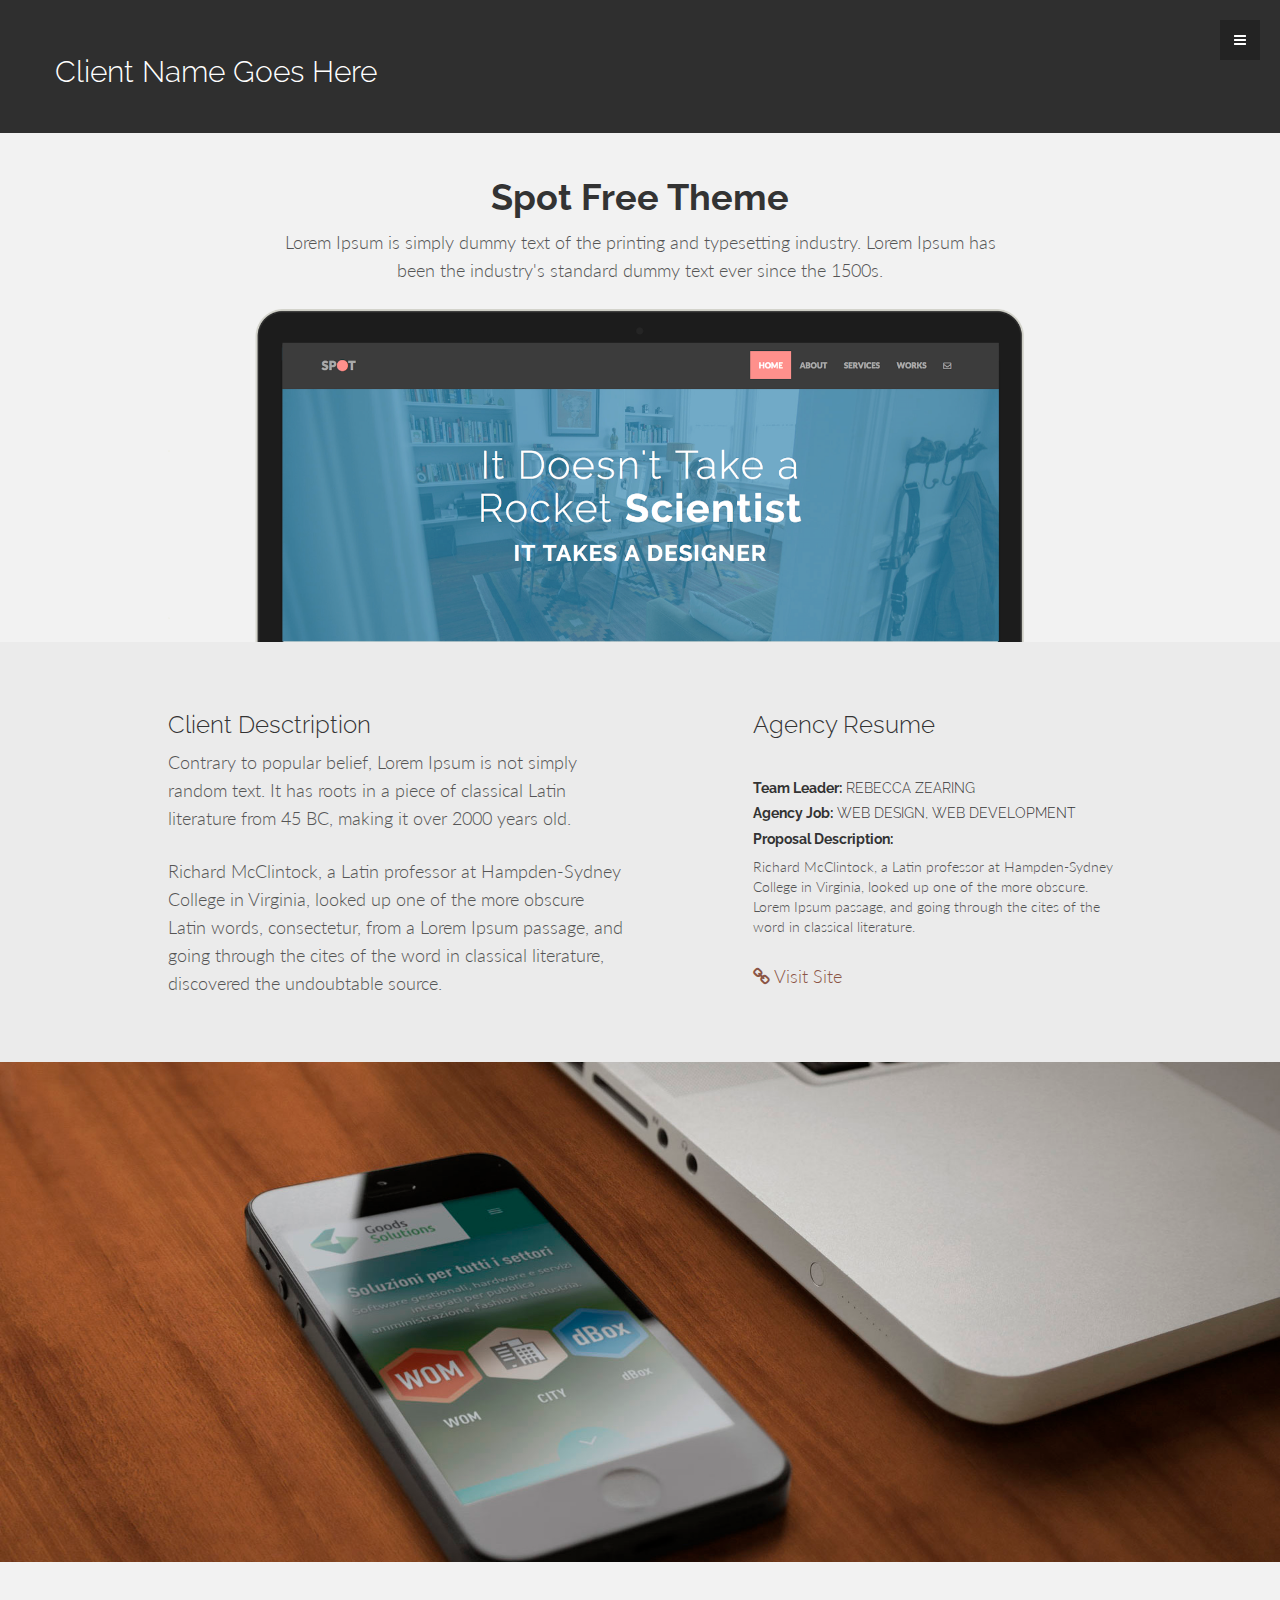
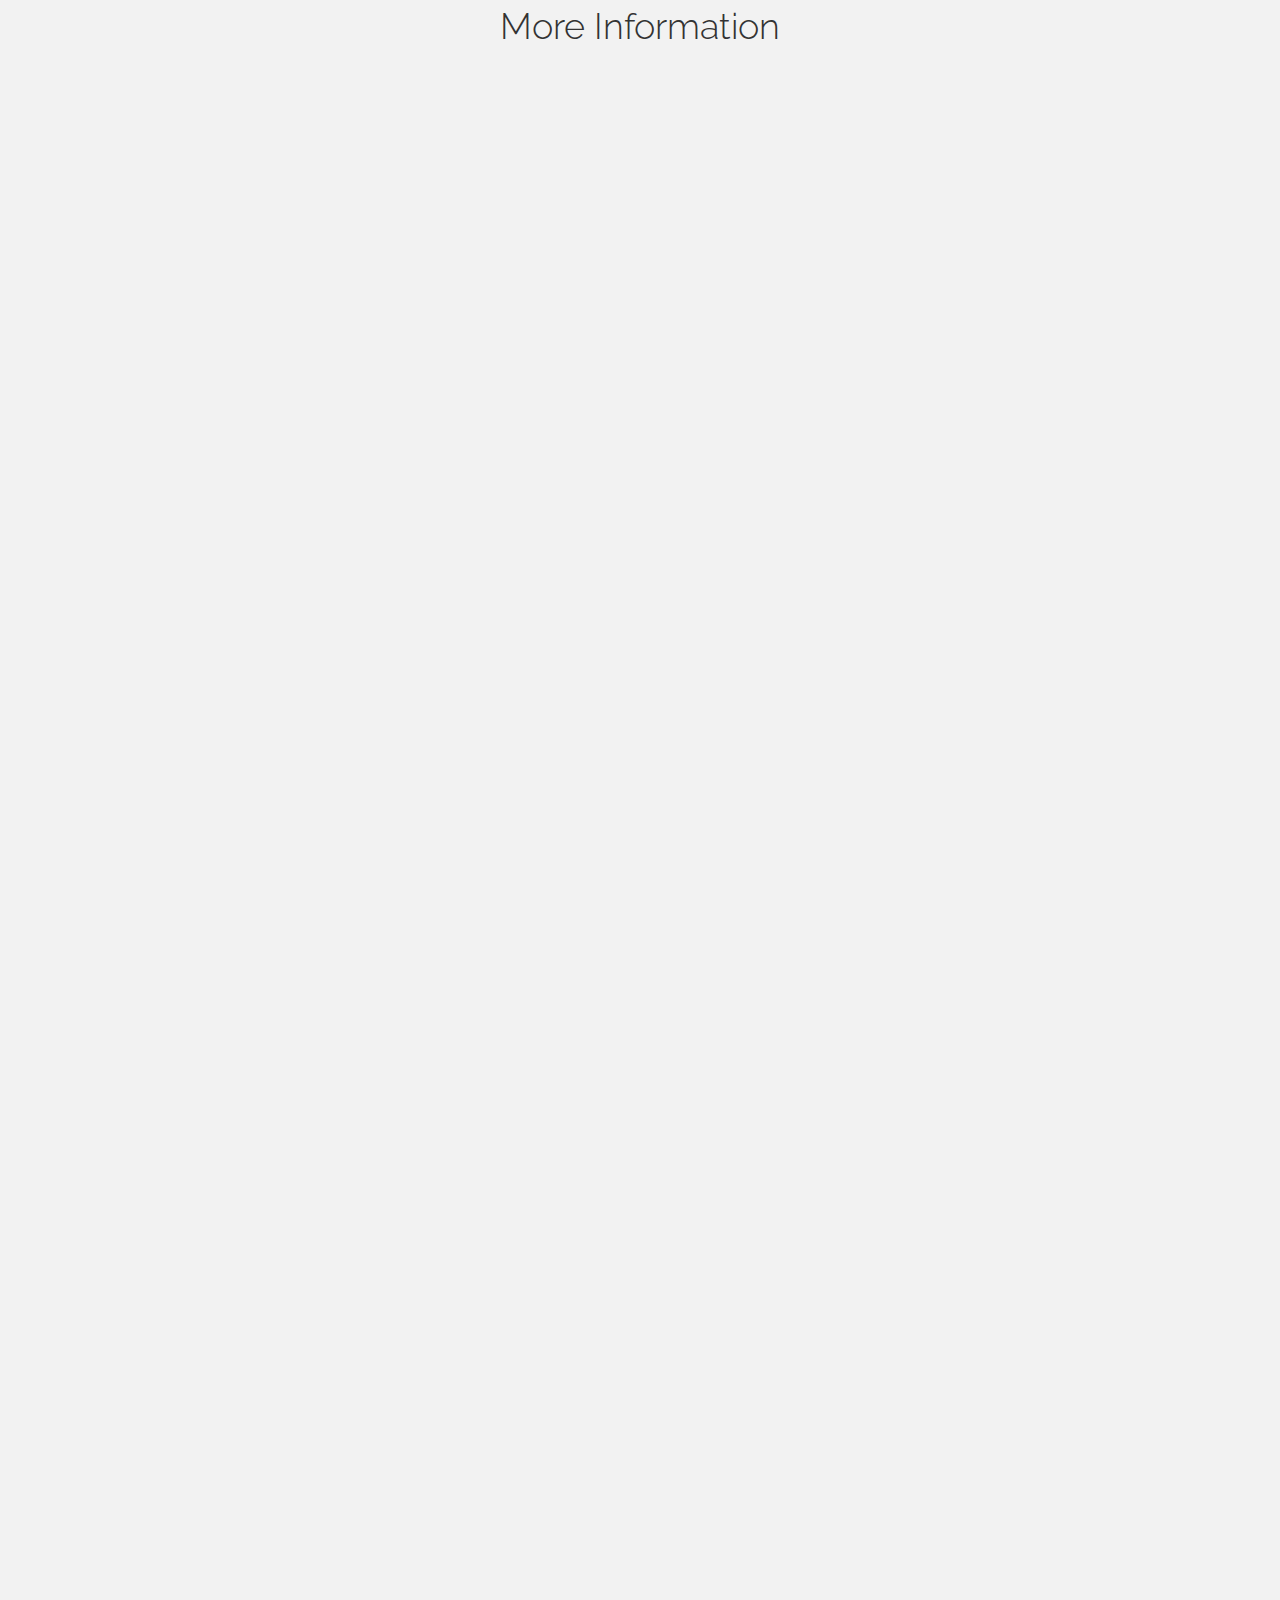
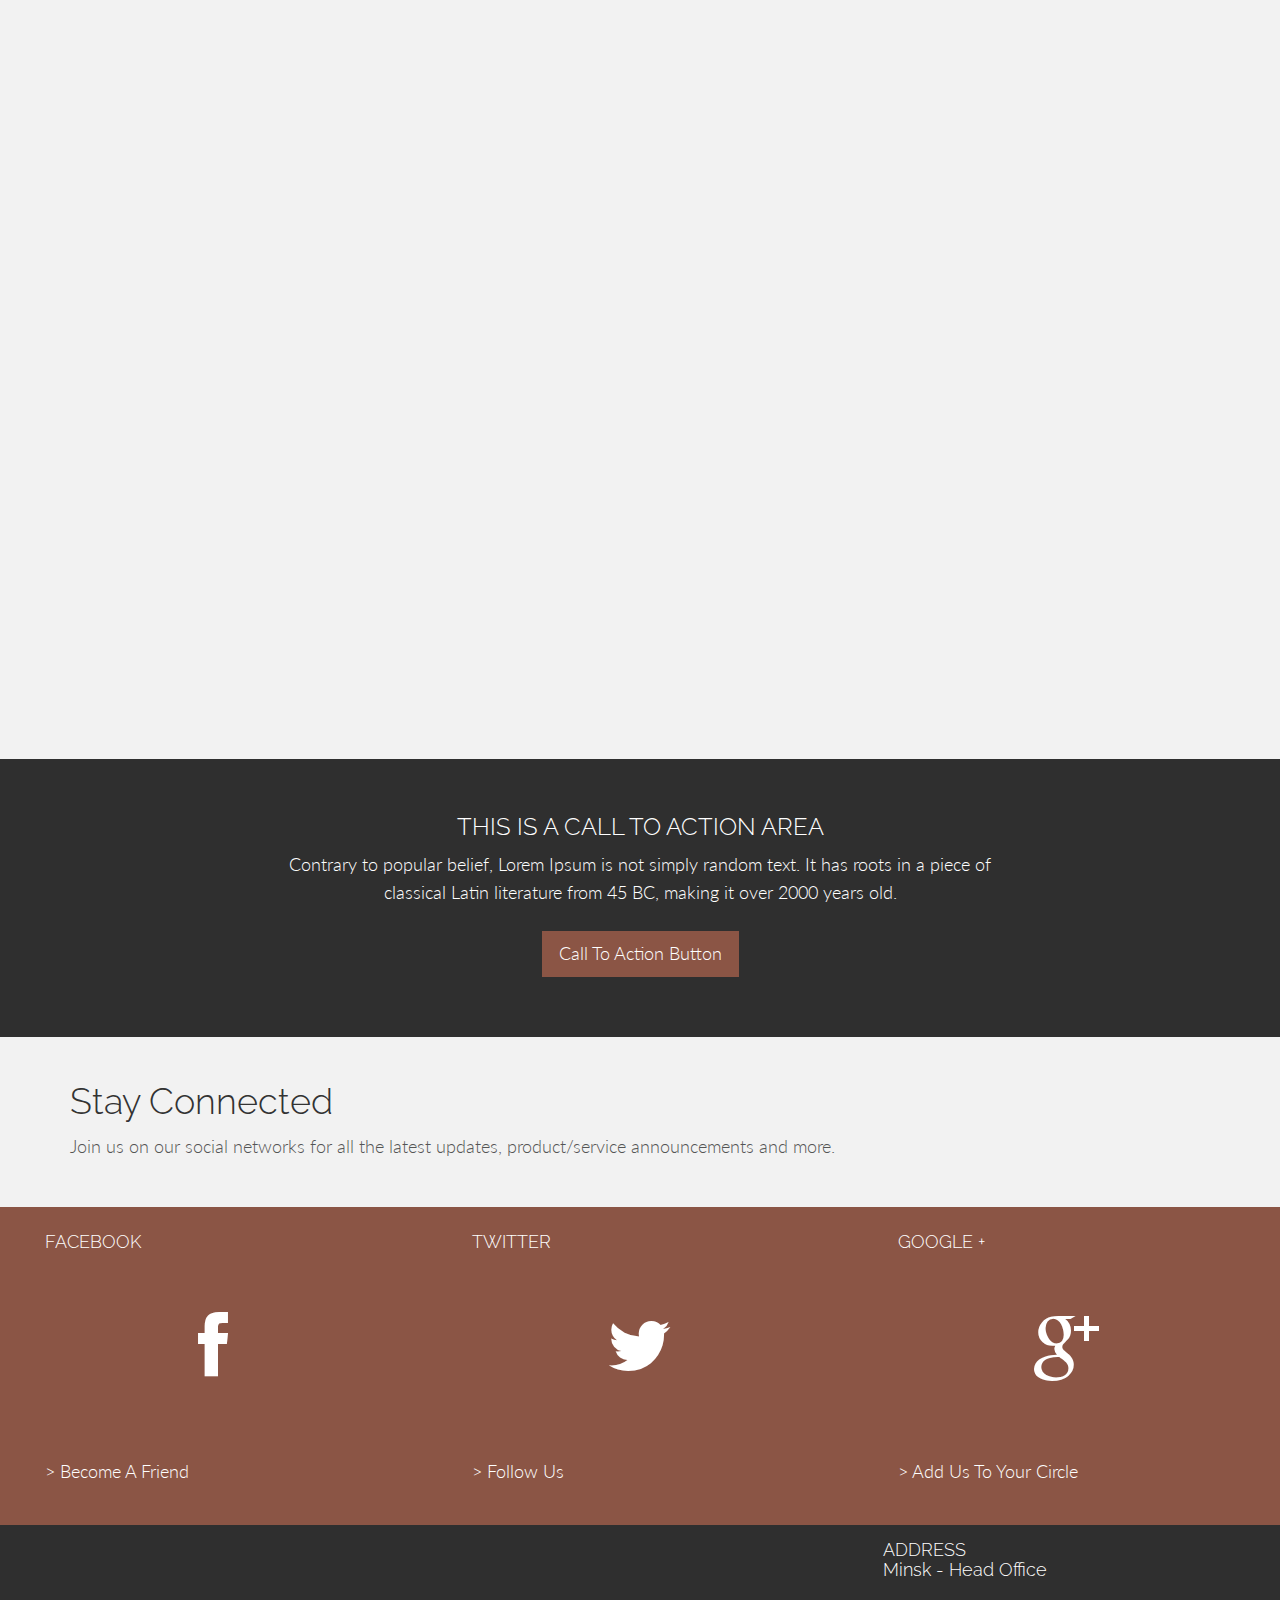
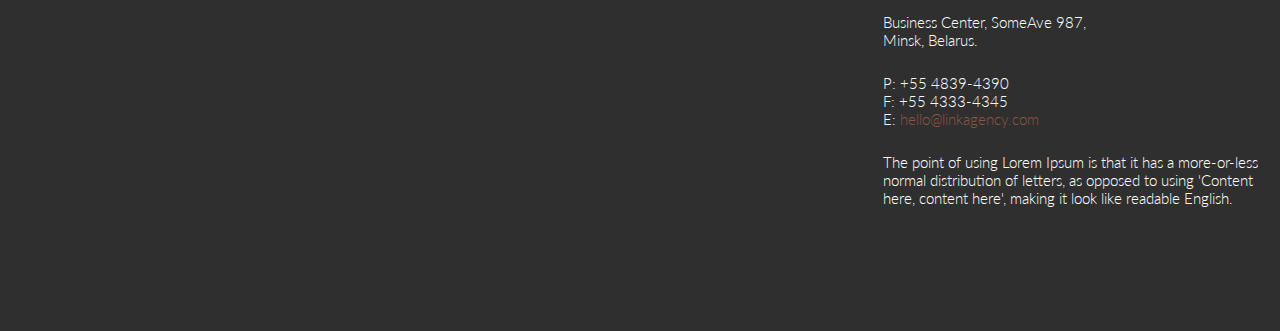
<file: singleproject.html>
<!DOCTYPE html>
<html lang="en">
  <head>
    <meta charset="utf-8">
    <meta http-equiv="X-UA-Compatible" content="IE=edge">
    <meta name="viewport" content="width=device-width, initial-scale=1.0">
    <meta name="description" content="">
    <meta name="author" content="">
    <link rel="shortcut icon" href="assets/ico/favicon.png">

    <title>LINK - Agency Theme</title>

    <!-- Bootstrap core CSS -->
    <link href="assets/css/bootstrap.css" rel="stylesheet">

    <!-- Custom styles for this template -->
    <link href="assets/css/main.css" rel="stylesheet">

    <link href="assets/css/font-awesome.min.css" rel="stylesheet">

    <link href='http://fonts.googleapis.com/css?family=Lato:300,400,700,300italic,400italic' rel='stylesheet' type='text/css'>
    <link href='http://fonts.googleapis.com/css?family=Raleway:400,300,700' rel='stylesheet' type='text/css'>

    <!-- HTML5 shim and Respond.js IE8 support of HTML5 elements and media queries -->
    <!--[if lt IE 9]>
      <script src="https://oss.maxcdn.com/libs/html5shiv/3.7.0/html5shiv.js"></script>
      <script src="https://oss.maxcdn.com/libs/respond.js/1.3.0/respond.min.js"></script>
    <![endif]-->
    
    <script src="assets/js/modernizr.custom.js"></script>
    
  </head>

  <body>

	<!-- Menu -->
	<nav class="menu" id="theMenu">
		<div class="menu-wrap">
			<h1 class="logo"><a href="index.html#home">LINK</a></h1>
			<i class="fa fa-arrow-right menu-close"></i>
			<a href="index.html">Home</a>
			<a href="services.html">Services</a>
			<a href="portfolio.html">Portfolio</a>
			<a href="about.html">About</a>
			<a href="#contact">Contact</a>
			<a href="#"><i class="fa fa-facebook"></i></a>
			<a href="#"><i class="fa fa-twitter"></i></a>
			<a href="#"><i class="fa fa-dribbble"></i></a>
			<a href="#"><i class="fa fa-envelope"></i></a>
		</div>
		
		<!-- Menu button -->
		<div id="menuToggle"><i class="fa fa-bars"></i></div>
	</nav>
	
	<!-- MAIN PROJECT SECTION -->
	<div id="sp">
		<div class="container">
			<div class="row">
				<h2>Client Name Goes Here</h2>
			</div><!-- row -->
		</div><!-- /container -->
	</div><!-- /portrwrap -->

	<!-- WELCOME SECTION -->
    <div class="container">
      <div class="row mt centered">
      	<div class="col-lg-8 col-lg-offset-2">
	        <h1><b>Spot Free Theme</b></h1>
	        <p>Lorem Ipsum is simply dummy text of the printing and typesetting industry. Lorem Ipsum has been the industry's standard dummy text ever since the 1500s.</p>
      	</div>
      </div><!-- /row -->
    </div><!-- /.container -->
    
    <!-- MAC IMAGE -->
	<div class="container">
		<div class="row centered">
			<div class="col-lg-10 col-lg-offset-1">
				<img class="img-responsive" src="assets/img/spot.png" alt="Spot Theme">
			</div>
		</div>
	</div>

	
	<!-- CLIENT INFORMATION -->
	<div id="lg">
		<div class="container">
			<div class="row">
				<div class="col-lg-5 col-lg-offset-1 desc">
					<h3>Client Desctription</h3>
					<p>Contrary to popular belief, Lorem Ipsum is not simply random text. It has roots in a piece of classical Latin literature from 45 BC, making it over 2000 years old.</p>
					<p>Richard McClintock, a Latin professor at Hampden-Sydney College in Virginia, looked up one of the more obscure Latin words, consectetur, from a Lorem Ipsum passage, and going through the cites of the word in classical literature, discovered the undoubtable source.</p>
				</div>
				
				<div class="col-lg-4 col-lg-offset-1 desc">
					<h3>Agency Resume</h3>
					<br>
					<h5><b>Team Leader:</b> REBECCA ZEARING</h5>
					<h5><b>Agency Job:</b> WEB DESIGN, WEB DEVELOPMENT</h5>
					<h5><b>Proposal Description:</b></h5>
					<p class="tm">Richard McClintock, a Latin professor at Hampden-Sydney College in Virginia, looked up one of the more obscure.<br/>Lorem Ipsum passage, and going through the cites of the word in classical literature.</p>
					<p><a href="http://BlackTie.co"><i class="fa fa-link"></i> Visit Site</a></p>
					
				</div>
				
			</div><!-- row -->
		</div><!-- container -->
	</div><!-- dg -->
	
	
	<!-- SINGLE PROJECT STANDOUT IMAGE -->
	<div id="sp-standout"></div>	
	
	<div class="container">
		<div class="row mt centered">
			<div class="col-lg-8 col-lg-offset-2">
				<h1>More Information</h1>
				<ul class="process effect-2" id="process">
					<li><img src="assets/img/sp/p01.png"></li>
					<li><img src="assets/img/sp/p02.png"></li>
					<li><img src="assets/img/sp/p04.png"></li>
					<li><img src="assets/img/sp/p03.png"></li>
				</ul>
			</div><!-- col-lg-8 -->
		</div><!-- row -->
	</div><!-- container -->
	
	
	<!-- CALL TO ACTION -->
	<div id="call">
		<div class="container">
			<div class="row">
				<h3>THIS IS A CALL TO ACTION AREA</h3>
				<div class="col-lg-8 col-lg-offset-2">
					<p>Contrary to popular belief, Lorem Ipsum is not simply random text. It has roots in a piece of classical Latin literature from 45 BC, making it over 2000 years old.</p>
					<p><button type="button" class="btn btn-green btn-lg">Call To Action Button</button></p>
				</div>
			</div><!-- row -->
		</div><!-- container -->
	</div><!-- Call to action -->
	
	<div class="container">
		<div class="row mt">
			<div class="col-lg-12">
				<h1>Stay Connected</h1>
				<p>Join us on our social networks for all the latest updates, product/service announcements and more.</p>
				<br>
			</div><!-- col-lg-12 -->
		</div><!-- row -->
	</div><!-- container -->
	
	
	<!-- SOCIAL FOOTER --->
	<section id="contact"></section>
	<div id="sf">
		<div class="container">
			<div class="row">
				<div class="col-lg-4 dg">
					<h4 class="ml">FACEBOOK</h4>
					<p class="centered"><a href="#"><i class="fa fa-facebook"></i></a></p>
					<p class="ml">> Become A Friend</p>
				</div>
				<div class="col-lg-4 lg">
					<h4 class="ml">TWITTER</h4>
					<p class="centered"><a href="#"><i class="fa fa-twitter"></i></a></p>
					<p class="ml">> Follow Us</p>
				</div>
				<div class="col-lg-4 dg">
					<h4 class="ml">GOOGLE +</h4>
					<p class="centered"><a href="#"><i class="fa fa-google-plus"></i></a></p>
					<p class="ml">> Add Us To Your Circle</p>
				</div>
			</div><!-- row -->
		</div><!-- container -->
	</div><!-- Social Footer -->
	
	<!-- CONTACT FOOTER --->
	<div id="cf">
		<div class="container">
			<div class="row">
				<div class="col-lg-8">
		        	<div id="mapwrap">
						<iframe height="400" width="100%" frameborder="0" scrolling="no" marginheight="0" marginwidth="0" src="https://www.google.es/maps?t=m&amp;ie=UTF8&amp;ll=52.752693,22.791016&amp;spn=67.34552,156.972656&amp;z=6&amp;output=embed"></iframe>
					</div>	
				</div><!--col-lg-8-->
				<div class="col-lg-4">
					<h4>ADDRESS<br/>Minsk - Head Office</h4>
					<br>
					<p>
						Business Center, SomeAve 987,<br/>
						Minsk, Belarus.
					</p>
					<p>
						P: +55 4839-4390<br/>
						F: +55 4333-4345<br/>
						E: <a href="mailto:#">hello@linkagency.com</a>
					</p>
					<p>The point of using Lorem Ipsum is that it has a more-or-less normal distribution of letters, as opposed to using 'Content here, content here', making it look like readable English.</p>
				</div><!--col-lg-4-->
			</div><!-- row -->
		</div><!-- container -->
	</div><!-- Contact Footer -->
	

    <!-- Bootstrap core JavaScript
    ================================================== -->
    <!-- Placed at the end of the document so the pages load faster -->
    <script src="https://code.jquery.com/jquery-1.10.2.min.js"></script>
    <script src="assets/js/bootstrap.min.js"></script>
    <script src="assets/js/main.js"></script>
	<script src="assets/js/masonry.pkgd.min.js"></script>
	<script src="assets/js/imagesloaded.js"></script>
    <script src="assets/js/classie.js"></script>
	<script src="assets/js/AnimOnScroll.js"></script>
	<script>
		new AnimOnScroll( document.getElementById( 'process' ), {
			minDuration : 0.4,
			maxDuration : 0.7,
			viewportFactor : 0.2
		} );
	</script>
  </body>
</html>
</file>
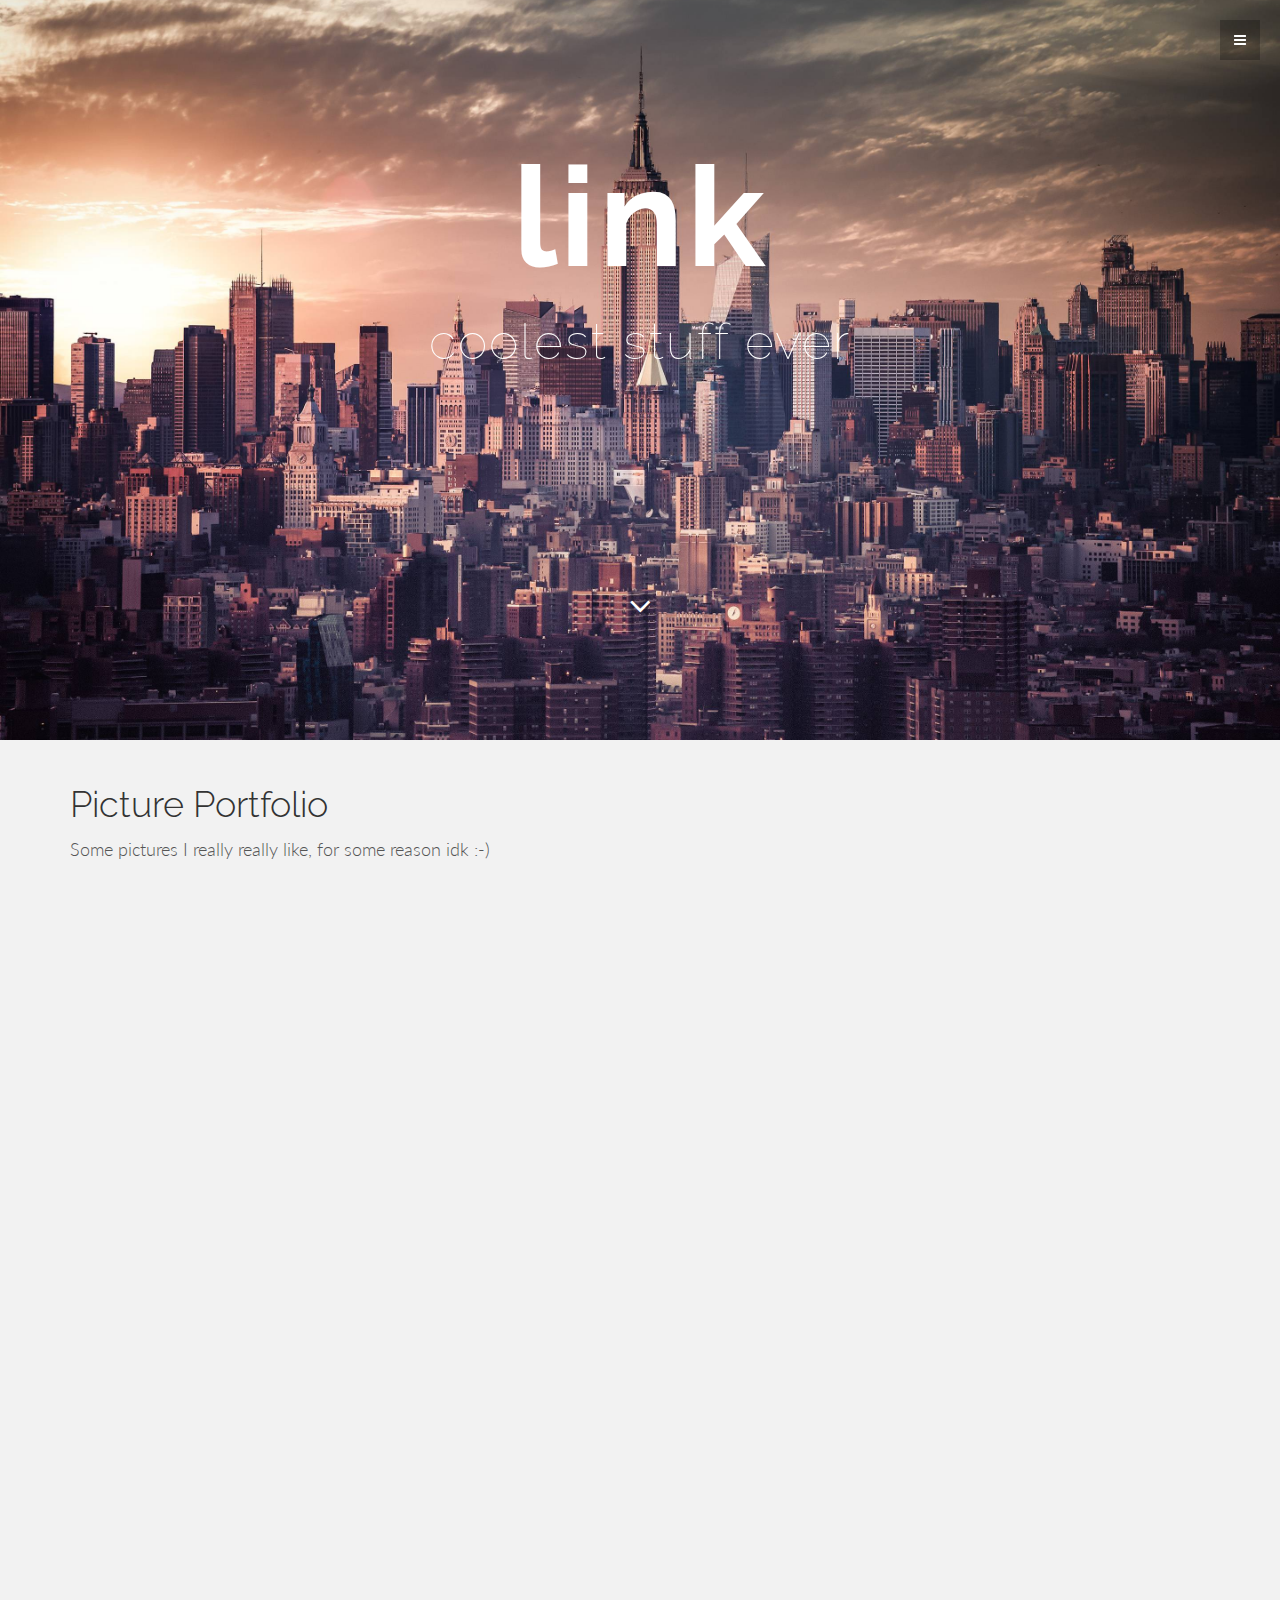
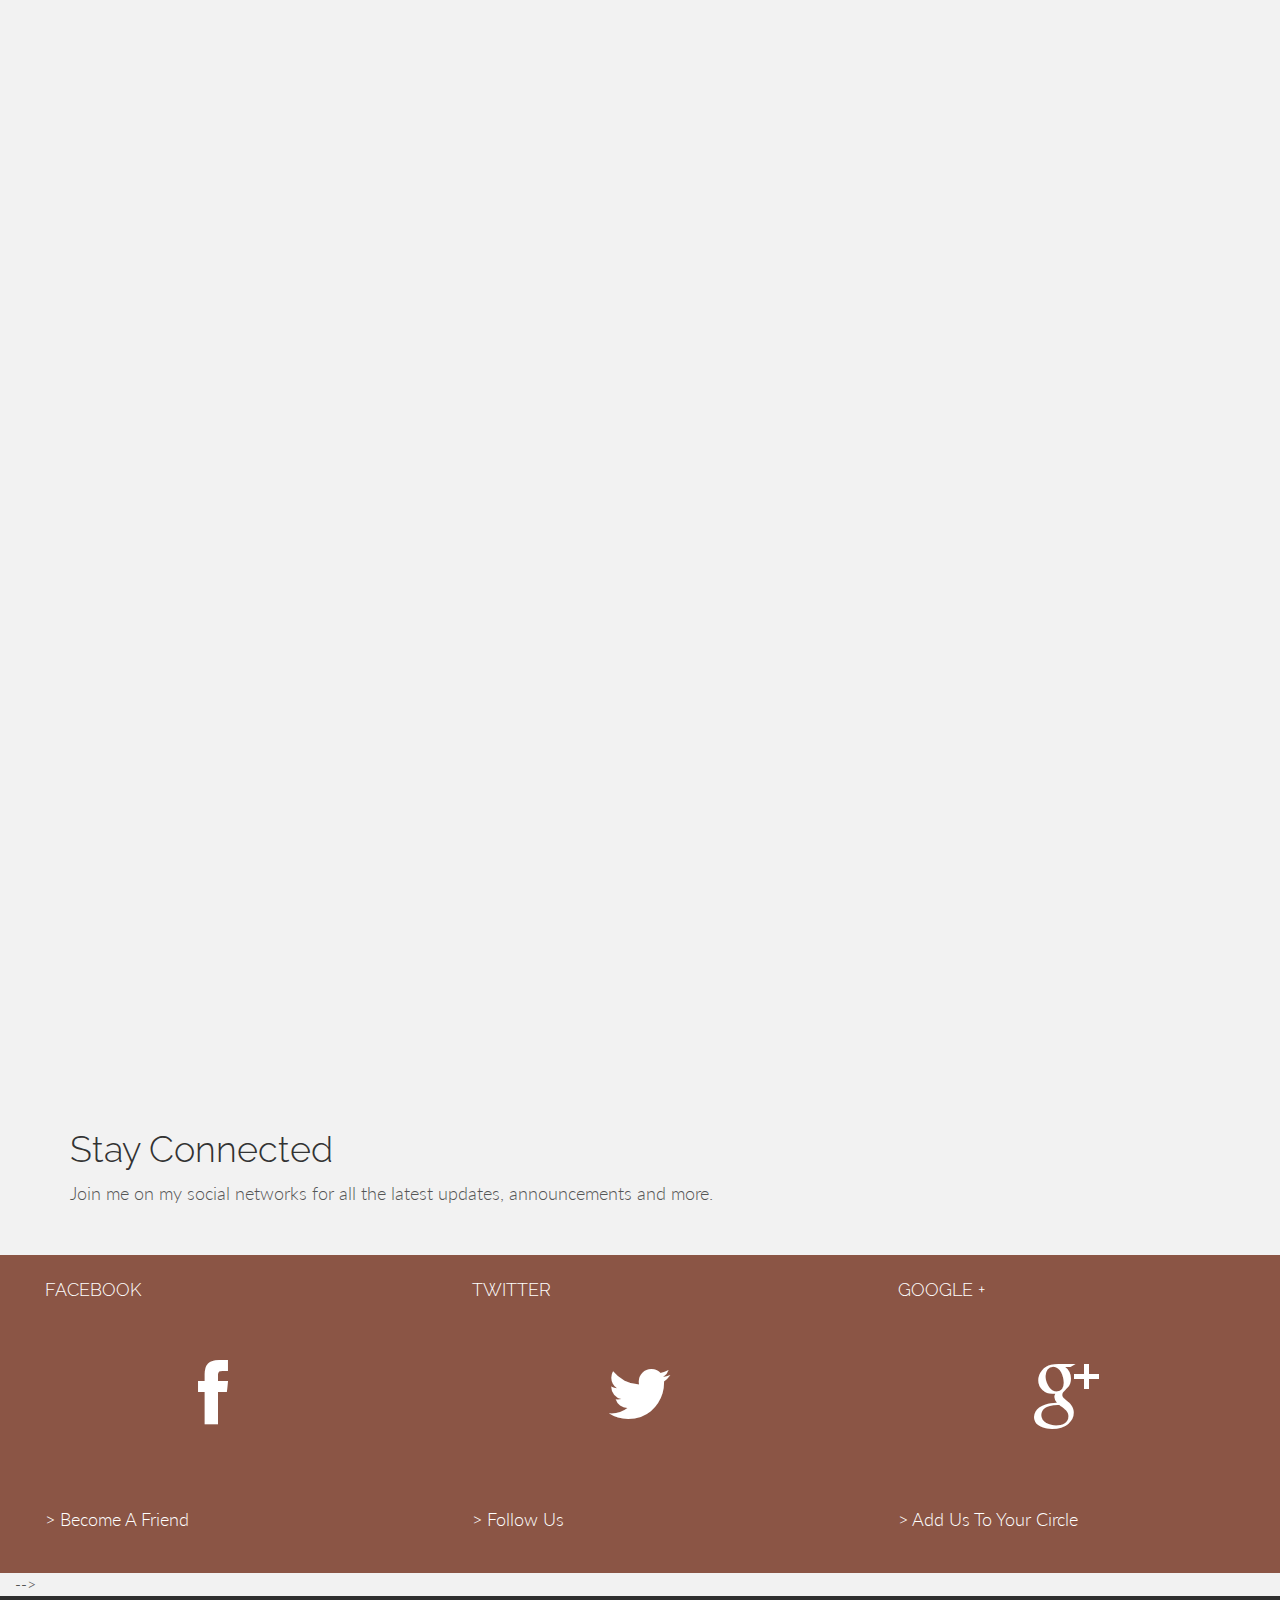
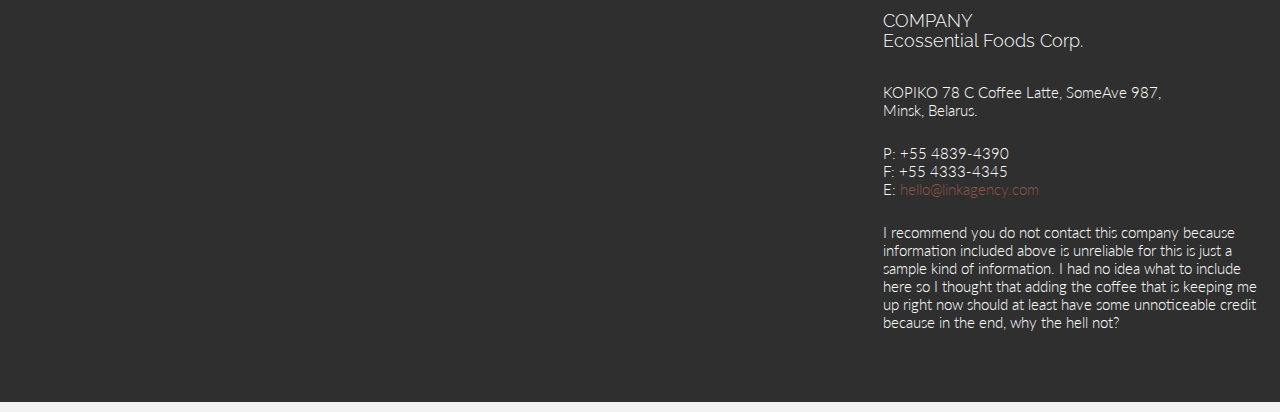
<file: Theme/index - Copy.html>
<!DOCTYPE html>
<html lang="en">
  <head>
    <meta charset="utf-8">
    <meta http-equiv="X-UA-Compatible" content="IE=edge">
    <meta name="viewport" content="width=device-width, initial-scale=1.0">
    <meta name="description" content="">
    <meta name="author" content="">
    <link rel="shortcut icon" href="assets/ico/favicon.png">

    <title>LINK link Link</title>

    <!-- Bootstrap core CSS -->
    <link href="assets/css/bootstrap.css" rel="stylesheet">

    <!-- Custom styles for this template -->
    <link href="assets/css/main.css" rel="stylesheet">

    <link href="assets/css/font-awesome.min.css" rel="stylesheet">

    <link href='http://fonts.googleapis.com/css?family=Lato:300,400,700,300italic,400italic' rel='stylesheet' type='text/css'>
    <link href='http://fonts.googleapis.com/css?family=Raleway:400,300,700' rel='stylesheet' type='text/css'>

    <!-- HTML5 shim and Respond.js IE8 support of HTML5 elements and media queries -->
    <!--[if lt IE 9]>
      <script src="https://oss.maxcdn.com/libs/html5shiv/3.7.0/html5shiv.js"></script>
      <script src="https://oss.maxcdn.com/libs/respond.js/1.3.0/respond.min.js"></script>
    <![endif]-->
    
    <script src="assets/js/modernizr.custom.js"></script>
    
  </head>

  <body>

	<!-- Menu -->
	<nav class="menu" id="theMenu">
		<div class="menu-wrap">
			<h1 class="logo"><a href="index.html#home">Link</a></h1>
			<i class="fa fa-arrow-right menu-close"></i>
			<a href="index.html">Home</a>
			<!--<a href="services.html">Services</a>-->
			<a href="https://aliciadominique.github.io/">Portfolio</a>
			<a href="about.html">About</a>
			<a href="#contact">Contact</a>
			<a href="https://www.facebook.com/aliciaadominique"><i class="fa fa-facebook"></i></a>
			<a href="https://twitter.com/idkkadf"><i class="fa fa-twitter"></i></a>
			<a href="http://aliciaesthetics.tumblr.com/"><i class="fa fa-tumblr"></i></a>
			<a href="#"><i class="fa fa-envelope"></i></a>
		</div>
		
		<!-- Menu button -->
		<div id="menuToggle"><i class="fa fa-bars"></i></div>
	</nav>
	
	<!-- MAIN IMAGE SECTION -->
	<div id="headerwrap">
		<div class="container">
			<div class="row">
				<div class="col-lg-8 col-lg-offset-2">
					<h1>link</h1>
					<h2>coolest stuff ever</h2>
					<div class="spacer"></div>
					<i class="fa fa-angle-down"></i>
				</div>
			</div><!-- row -->
		</div><!-- /container -->
	</div><!-- /headerwrap -->

	<!-- WELCOME SECTION -->
    <div class="container">
      <div class="row mt">
      	<div class="col-lg-8">
	        <h1>Picture Portfolio</h1>
	        <p>Some pictures I really really like, for some reason idk :-)</p>
      	</div>
      	<!--<div class="col-lg-4">
      		<p class="pull-right"><br><button type="button" class="btn btn-green">Start Your Project Now</button></p>
      	</div>
      </div><!-- /row -->
    </div><!-- /.container -->
    
    <!-- PORTFOLIO SECTION -->
    <div id="portfolio">
    	<div class="container"
	    	<div class="row mt">
				<ul class="grid effect-2" id="grid">
					<li><a href="#"><img src="assets/img/portfolio/room.jpg"></a></li>
					<li><a href="#"><img src="assets/img/portfolio/strange.jpg"></a></li>
					<li><a href="#"><img src="assets/img/portfolio/galaxy.jpg"></a></li>
					<li><a href="#"><img src="assets/img/portfolio/wheel.jpg"></a></li>
					<li><a href="#"><img src="assets/img/portfolio/smoke.jpg"></a></li>
					<li><a href="#"><img src="assets/img/portfolio/last.png"></a></li>
					<li><a href="#"><img src="assets/img/portfolio/freedom.jpg"></a></li>
					<li><a href="#"><img src="assets/img/portfolio/lightning.gif"></a></li>
					<li><a href="#"><img src="assets/img/portfolio/mountain.jpg"></a></li>
					<li><a href="#"><img src="assets/img/portfolio/coffee.jpg"></a></li>
					<li><a href="#"><img src="assets/img/portfolio/life.jpg"></a></li>
					<li><a href="#"><img src="assets/img/portfolio/train.jpg"></a></li>
					<li><a href="#"><img src="assets/img/portfolio/move.gif"></a></li>
					<li><a href="#"><img src="assets/img/portfolio/cat.jpg"></a></li>
					<li><a href="#"><img src="assets/img/portfolio/clouds.jpg"></a></li>
				</ul>
	    	</div><!-- row -->
	    </div><!-- container -->
    </div><!-- portfolio -->


	 <!-- SERVICES SECTION -->
	<!--<div id="services">
		<div class="container">
			<div class="row mt">
				<div class="col-lg-1 centered">
					<i class="fa fa-certificate"></i>
				</div>
				<div class="col-lg-3">
					<h3>Quality Design</h3>
					<p>It is a long established fact that a reader will be distracted by the readable content of a page when looking at its layout.</p>
				</div>

				<div class="col-lg-1 centered">
					<i class="fa fa-question-circle"></i>
				</div>
				<div class="col-lg-3">
					<h3>Awesome Support</h3>
					<p>It is a long established fact that a reader will be distracted by the readable content of a page when looking at its layout.</p>
				</div>
			
			
				<div class="col-lg-1 centered">
					<i class="fa fa-globe"></i>
				</div>
				<div class="col-lg-3">
					<h3>Global Services</h3>
					<p>It is a long established fact that a reader will be distracted by the readable content of a page when looking at its layout.</p>
				</div>
			
			</div> <!-- row -->
		</div><!-- container -->
	</div><!-- services section --> 
	
	<!-- BLOG POSTS -->
	<!-- <div class="container">
		<div class="row mt">
			<div class="col-lg-12">
				<h1>Recent Posts</h1>
			</div><!-- col-lg-12 --> 
			<!--<div class="col-lg-8">
				<p>Our latests thoughts about things that only matters to us.</p>
			</div><!-- col-lg-8-->
			<!--<div class="col-lg-4 goright">
				<p><a href="#"><i class="fa fa-angle-right"></i> See All Posts</a></p>
			</div>
		</div><!-- row -->
		
		<!--<div class="row mt">
			<div class="col-lg-4">
				<img class="img-responsive" src="assets/img/post01.jpg" alt="">
				<h3><a href="#">Designing for the reader experience</a></h3>
				<p>It is a long established fact that a reader will be distracted by the readable content of a page when looking at its layout.</p>
				<p><a href="#"><i class="fa fa-link"></i> Read More</a></p>
			</div>
			<div class="col-lg-4">
				<img class="img-responsive" src="assets/img/post02.jpg" alt="">
				<h3><a href="#">25 Examples of flat web & application design</a></h3>
				<p>It is a long established fact that a reader will be distracted by the readable content of a page when looking at its layout.</p>
				<p><a href="#"><i class="fa fa-link"></i> Read More</a></p>
			</div>
			<div class="col-lg-4">
				<img class="img-responsive" src="assets/img/post03.jpg" alt="">
				<h3><a href="#">We are an award winning design agency</a></h3>
				<p>It is a long established fact that a reader will be distracted by the readable content of a page when looking at its layout.</p>
				<p><a href="#"><i class="fa fa-link"></i> Read More</a></p>
			</div>		
		</div><!-- row -->
	<!--</div> --><!-- container -->
	
	
	<!-- CLIENTS LOGOS -->
	<!--<div id="lg">
		<div class="container">
			<div class="row centered">
				<div class="col-lg-2 col-lg-offset-1">
					<img src="assets/img/clients/c01.gif" alt="">
				</div>
				<div class="col-lg-2">
					<img src="assets/img/clients/c02.gif" alt="">
				</div>
				<div class="col-lg-2">
					<img src="assets/img/clients/c03.gif" alt="">
				</div>
				<div class="col-lg-2">
					<img src="assets/img/clients/c04.gif" alt="">
				</div>
				<div class="col-lg-2">
					<img src="assets/img/clients/c05.gif" alt="">
				</div>
			</div><!-- row -->
		<!--</div>--><!-- container -->
	</div><!-- dg -->
	
	
	<!-- CALL TO ACTION -->
	<!--<div id="call">
		<div class="container">
			<div class="row">
				<h3>THIS IS A CALL TO ACTION AREA</h3>
				<div class="col-lg-8 col-lg-offset-2">
					<p>Contrary to popular belief, Lorem Ipsum is not simply random text. It has roots in a piece of classical Latin literature from 45 BC, making it over 2000 years old.</p>
					<p><button type="button" class="btn btn-green btn-lg">Call To Action Button</button></p>
				</div>
			</div>--><!-- row -->
		</div><!-- container -->
	</div><!-- Call to action -->
	
	<div class="container">
		<div class="row mt">
			<div class="col-lg-12">
				<h1>Stay Connected</h1>
				<p>Join me on my social networks for all the latest updates, announcements and more.</p>
				<br>
			</div><!-- col-lg-12 -->
		</div><!-- row -->
	</div><!-- container -->
	
	
	<!-- SOCIAL FOOTER --->
	<section id="contact"></section>
	<div id="sf">
		<div class="container">
			<div class="row">
				<div class="col-lg-4 dg">
					<h4 class="ml">FACEBOOK</h4>
					<p class="centered"><a href="https://www.facebook.com/aliciaadominique"><i class="fa fa-facebook"></i></a></p>
					<p class="ml">> Become A Friend</p>
				</div>
				<div class="col-lg-4 lg">
					<h4 class="ml">TWITTER</h4>
					<p class="centered"><a href="https://twitter.com/idkkadf"><i class="fa fa-twitter"></i></a></p>
					<p class="ml">> Follow Us</p>
				</div>
				<div class="col-lg-4 dg">
					<h4 class="ml">GOOGLE +</h4>
					<p class="centered"><a href="#"><i class="fa fa-google-plus"></i></a></p>
					<p class="ml">> Add Us To Your Circle</p>
				</div>
			</div>--><!-- row -->
		</div><!-- container -->
	</div><!-- Social Footer -->
	
	<!-- CONTACT FOOTER --->
	<div id="cf">
		<div class="container">
			<div class="row">
				<div class="col-lg-8">
		        	<div id="mapwrap">
						<iframe height="400" width="100%" frameborder="0" scrolling="no" marginheight="0" marginwidth="0" src="https://www.google.es/maps?t=m&amp;ie=UTF8&amp;ll=52.752693,22.791016&amp;spn=67.34552,156.972656&amp;z=6&amp;output=embed"></iframe>
					</div>	
				</div><!--col-lg-8-->
				<div class="col-lg-4">
					<h4>COMPANY<br/>Ecossential Foods Corp.</h4>
					<br>
					<p>
						KOPIKO 78 C Coffee Latte, SomeAve 987,<br/>
						Minsk, Belarus.
					</p>
					<p>
						P: +55 4839-4390<br/>
						F: +55 4333-4345<br/>
						E: <a href="mailto:#">hello@linkagency.com</a>
					</p>
					<p>I recommend you do not contact this company because information included above is unreliable for this is just a sample kind of information. I had no idea what to include here so I thought that adding the coffee that is keeping me up right now should at least have some unnoticeable credit because in the end, why the hell not?</p>
				</div><!--col-lg-4-->
			</div><!-- row -->
		</div><!-- container -->
	</div><!-- Contact Footer -->
	

    <!-- Bootstrap core JavaScript
    ================================================== -->
    <!-- Placed at the end of the document so the pages load faster -->
    <script src="https://code.jquery.com/jquery-1.10.2.min.js"></script>
    <script src="assets/js/bootstrap.min.js"></script>
    <script src="assets/js/main.js"></script>
	<script src="assets/js/masonry.pkgd.min.js"></script>
	<script src="assets/js/imagesloaded.js"></script>
    <script src="assets/js/classie.js"></script>
	<script src="assets/js/AnimOnScroll.js"></script>
	<script>
		new AnimOnScroll( document.getElementById( 'grid' ), {
			minDuration : 0.4,
			maxDuration : 0.7,
			viewportFactor : 0.2
		} );
	</script>
  </body>
</html>
</file>
<file: assets/css/main.css>
body {
    background-color: #f2f2f2;
    font-family: Lato;
    font-weight: 300;
    font-size: 16px;
    color: #555;
    -webkit-font-smoothing: antialiased;
    -webkit-overflow-scrolling: touch;
}
h1, h2, h3, h4, h5, h6 {
    font-family: Raleway;
    font-weight: 300;
    color: #333;
}
p {
    line-height: 28px;
    margin-bottom: 25px;
    font-size: 18px;
}
.centered {
    text-align: center;
}
.goright {
    text-align: right;
}
.mt {
    padding-top: 25px;
}
a {
    color: #8b5545;
    word-wrap: break-word;
    -webkit-transition: color .1s ease-in, background .1s ease-in;
    -moz-transition: color .1s ease-in, background .1s ease-in;
    -ms-transition: color .1s ease-in, background .1s ease-in;
    -o-transition: color .1s ease-in, background .1s ease-in;
    transition: color .1s ease-in, background .1s ease-in;
}
a:hover, a:focus {
    color: #7b7b7b;
    text-decoration: none;
    outline: 0;
}
a:before, a:after {
    -webkit-transition: color .1s ease-in, background .1s ease-in;
    -moz-transition: color .1s ease-in, background .1s ease-in;
    -ms-transition: color .1s ease-in, background .1s ease-in;
    -o-transition: color .1s ease-in, background .1s ease-in;
    transition: color .1s ease-in, background .1s ease-in;
}
hr {
    display: block;
    height: 1px;
    border: 0;
    border-top: 1px solid #ccc;
    margin: 1em 0;
    padding: 0;
}
.btn {
    border-radius: 0;
}
.btn-green {
    color: #fff;
    background-color: #8b5545;
    border-color: #8b5545;
    font-weight: 300;
}
.btn-green:hover, .btn-green:focus, .btn-green:active, .btn-green.active, .open .dropdown-toggle.btn-green {
    color: #fff;
    background-color: #8b5545;
    border-color: #8b5545;
    font-weight: 300;
}
.tm {
    font-size: 14px;
    line-height: 20px;
}
.menu {
    position: fixed;
    right: -200px;
    width: 260px;
    height: 100%;
    top: 0;
    z-index: 10;
    text-align: left;
}
.menu.menu-open {
    right: 0;
}
.menu-wrap {
    position: absolute;
    top: 0;
    left: 60px;
    background: #1a1a1a;
    width: 200px;
    height: 100%}
.menu h1.logo a {
    font-family: Raleway, Helvetica, Arial, sans-serif;
    font-size: 16px;
    font-weight: 800;
    letter-spacing: .15em;
    line-height: 40px;
    text-transform: uppercase;
    color: #fff;
    margin-top: 20px;
}
.menu h1.logo a:hover {
    color: #8b5545;
}
.menu img.logo {
    margin: 20px 0;
    max-width: 160px;
}
.menu a {
    margin-left: 20px;
    color: gray;
    display: block;
    font-size: 12px;
    font-weight: 700;
    line-height: 40px;
    letter-spacing: .1em;
    text-transform: uppercase;
}
.menu a:hover {
    color: #fff;
}
.menu a:active {
    color: #fff;
}
.menu a>i {
    float: left;
    display: inline-block;
    vertical-align: middle;
    text-align: left;
    width: 25px;
    font-size: 14px;
    line-height: 40px;
    margin: 25px 2px;
}
.menu-close {
    cursor: pointer;
    display: block;
    position: absolute;
    font-size: 14px;
    color: gray;
    width: 40px;
    height: 40px;
    line-height: 40px;
    top: 20px;
    right: 5px;
    -webkit-transition: all .1s ease-in-out;
    -moz-transition: all .1s ease-in-out;
    -ms-transition: all .1s ease-in-out;
    -o-transition: all .1s ease-in-out;
    transition: all .1s ease-in-out;
}
.menu-close:hover {
    color: #fff;
    -webkit-transition: all .1s ease-in-out;
    -moz-transition: all .1s ease-in-out;
    -ms-transition: all .1s ease-in-out;
    -o-transition: all .1s ease-in-out;
    transition: all .1s ease-in-out;
}
.body-push {
    overflow-x: hidden;
    position: relative;
    left: 0;
}
.body-push-toright {
    left: 200px;
}
.body-push-toleft {
    left: -200px;
}
.menu, .body-push {
    -webkit-transition: all .3s ease;
    -moz-transition: all .3s ease;
    -ms-transition: all .3s ease;
    -o-transition: all .3s ease;
    transition: all .3s ease;
}
#menuToggle {
    position: absolute;
    top: 20px;
    left: 0;
    z-index: 11;
    display: block;
    text-align: center;
    font-size: 14px;
    color: #fff;
    width: 40px;
    height: 40px;
    line-height: 40px;
    cursor: pointer;
    background: rgba(0, 0, 0, .25);
    -webkit-transition: all .1s ease-in-out;
    -moz-transition: all .1s ease-in-out;
    -ms-transition: all .1s ease-in-out;
    -o-transition: all .1s ease-in-out;
    transition: all .1s ease-in-out;
}
#menuToggle:hover {
    color: #fff;
    background: rgba(0, 0, 0, .2);
    -webkit-transition: all .1s ease-in-out;
    -moz-transition: all .1s ease-in-out;
    -ms-transition: all .1s ease-in-out;
    -o-transition: all .1s ease-in-out;
    transition: all .1s ease-in-out;
}
#headerwrap {
    background: url(../img/city.jpg) no-repeat center top;
    margin-top: -10px;
    padding-top: 20px;
    text-align: center;
    background-attachment: relative;
    background-position: center center;
    min-height: 750px;
    width: 100%;
    -webkit-background-size: 100%;
    -moz-background-size: 100%;
    -o-background-size: 100%;
    background-size: 100%;
    -webkit-background-size: cover;
    -moz-background-size: cover;
    -o-background-size: cover;
    background-size: cover;
}
#headerwrap h1 {
    margin-top: 130px;
    color: #fff;
    font-size: 140px;
    font-weight: 700;
    letter-spacing: 3px;
}
#headerwrap h2 {
    color: #fff;
    font-size: 50px;
    font-weight: 100;
    letter-spacing: 2px;
}
#headerwrap i {
    font-size: 35px;
    color: #fff;
}
#headerwrap .spacer {
    margin-top: 220px;
}
#mapwrap {
    margin: 0;
    padding: 0;
}
#serviceswrap {
    background: url(../img/services-bg.jpg) no-repeat center top;
    margin-top: -10px;
    padding-top: 20px;
    text-align: center;
    background-attachment: relative;
    background-position: center center;
    min-height: 500px;
    width: 100%;
    -webkit-background-size: 100%;
    -moz-background-size: 100%;
    -o-background-size: 100%;
    background-size: 100%;
    -webkit-background-size: cover;
    -moz-background-size: cover;
    -o-background-size: cover;
    background-size: cover;
}
#serviceswrap h2 {
    color: #fff;
    font-size: 50px;
    font-weight: 400;
    letter-spacing: 2px;
    margin-top: 150px;
}
#aboutwrap {
    background: url(../img/about-bg.jpg) no-repeat center top;
    margin-top: -10px;
    padding-top: 20px;
    text-align: center;
    background-attachment: relative;
    background-position: center center;
    min-height: 500px;
    width: 100%;
    -webkit-background-size: 100%;
    -moz-background-size: 100%;
    -o-background-size: 100%;
    background-size: 100%;
    -webkit-background-size: cover;
    -moz-background-size: cover;
    -o-background-size: cover;
    background-size: cover;
}
#aboutwrap h2 {
    color: #fff;
    font-size: 50px;
    font-weight: 400;
    letter-spacing: 2px;
    margin-top: 150px;
}
#portwrap {
    background: url(../img/portfolio-bg.jpg) no-repeat center top;
    margin-top: -10px;
    padding-top: 20px;
    text-align: center;
    background-attachment: relative;
    background-position: center center;
    min-height: 500px;
    width: 100%;
    -webkit-background-size: 100%;
    -moz-background-size: 100%;
    -o-background-size: 100%;
    background-size: 100%;
    -webkit-background-size: cover;
    -moz-background-size: cover;
    -o-background-size: cover;
    background-size: cover;
}
#portwrap h2 {
    color: #fff;
    font-size: 50px;
    font-weight: 400;
    letter-spacing: 2px;
    margin-top: 150px;
}
#sp {
    background: #2f2f2f;
    padding-top: 35px;
    padding-bottom: 35px;
}
#sp h2 {
    color: #fff;
}
#sp-standout {
    background: url(../img/sp-standout-bg.jpg) no-repeat center top;
    margin-top: -10px;
    padding-top: 20px;
    text-align: center;
    background-attachment: relative;
    background-position: center center;
    min-height: 500px;
    width: 100%;
    -webkit-background-size: 100%;
    -moz-background-size: 100%;
    -o-background-size: 100%;
    background-size: 100%;
    -webkit-background-size: cover;
    -moz-background-size: cover;
    -o-background-size: cover;
    background-size: cover;
}
#portfolio {
    width: 100%}
#services {
    background: #8b5545;
    margin-top: 25px;
    padding-top: 35px;
    padding-bottom: 35px;
}
#services h3 {
    color: #fff;
}
#services p {
    color: #fff;
}
#services i {
    color: #fff;
    font-size: 35px;
    margin-top: 22px;
}
#lg {
    background: #ebebeb;
    padding-top: 50px;
    padding-bottom: 50px;
    text-align: center;
}
#lg .desc {
    text-align: left;
}
#call {
    background: #2f2f2f;
    padding-top: 35px;
    padding-bottom: 35px;
    text-align: center;
}
#call h3 {
    color: #fff;
}
#call p {
    color: #fff;
}
#sf {
    display: block;
    width: 100%}
#sf .container {
    width: 100%}
#sf .col-lg-4 {
    margin: 0;
    padding: 15px;
}
#sf .lg {
    background-color: #8b5545;
}
#sf .dg {
    background-color: #8b5545;
}
#sf h4 {
    color: #fff;
}
#sf p {
    color: #fff;
}
#sf .ml {
    margin-left: 30px;
}
#sf i {
    font-size: 70px;
    color: #fff;
    text-align: center;
    margin-top: 50px;
    margin-bottom: 50px;
}
#cf {
    background: #2f2f2f;
}
#cf h4 {
    color: #fff;
    margin-left: 15px;
    margin-top: 15px;
}
#cf p {
    color: #fff;
    font-size: 15px;
    line-height: 18px;
    margin-left: 15px;
}
#cf .container {
    width: 100%}
#cf .col-lg-8 {
    margin: 0;
    padding: 0;
}
.process {
    max-width: 69em;
    list-style: none;
    margin: 30px auto;
    padding: 0;
}
.process li {
    display: block;
    float: left;
    padding: 1px;
    width: 100%;
    opacity: 0;
}
.process li.shown, .no-js .process li, .no-cssanimations .process li {
    opacity: 1;
}
.process li a, .process li img {
    outline: 0;
    border: 0;
    display: block;
    max-width: 100%}
.process.effect-2 li.animate {
    -webkit-transform: translateY(200px);
    -moz-transform: translateY(200px);
    transform: translateY(200px);
    -webkit-animation: moveUp .65s ease forwards;
    -moz-animation: moveUp .65s ease forwards;
    animation: moveUp .65s ease forwards;
}
@-webkit-keyframes moveUp {
    to {
    -webkit-transform: translateY(0);
    opacity: 1;
}
}@-moz-keyframes moveUp {
    to {
    -moz-transform: translateY(0);
    opacity: 1;
}
}@keyframes moveUp {
    to {
    transform: translateY(0);
    opacity: 1;
}
}#chartwrap {
    width: 100%}
#chartwrap .container {
    margin-left: 0;
    padding-left: 0;
}
#chartwrap h1, #chartwrap p {
    margin-left: 10px;
}
.cardinfo {
    background: #fff;
    padding: 15px;
    margin: 2px;
    text-align: left;
}
.cardinfo i {
    font-size: 18px;
    padding-right: 20px;
}
.grid {
    max-width: 69em;
    list-style: none;
    margin: 30px auto;
    padding: 0;
}
.grid li {
    display: block;
    float: left;
    padding: 7px;
    width: 33%;
    opacity: 0;
}
.grid li.shown, .no-js .grid li, .no-cssanimations .grid li {
    opacity: 1;
}
.grid li a, .grid li img {
    outline: 0;
    border: 0;
    display: block;
    max-width: 100%}
.grid img {
    opacity: .7;
}
.grid img:hover {
    opacity: 1;
}
.grid.effect-2 li.animate {
    -webkit-transform: translateY(200px);
    -moz-transform: translateY(200px);
    transform: translateY(200px);
    -webkit-animation: moveUp .65s ease forwards;
    -moz-animation: moveUp .65s ease forwards;
    animation: moveUp .65s ease forwards;
}
@-webkit-keyframes moveUp {
    to {
    -webkit-transform: translateY(0);
    opacity: 1;
}
}@-moz-keyframes moveUp {
    to {
    -moz-transform: translateY(0);
    opacity: 1;
}
}@keyframes moveUp {
    to {
    transform: translateY(0);
    opacity: 1;
}
}
</file>
<file: Theme/assets/css/main.css>
body {
    background-color: #f2f2f2;
    font-family: Lato;
    font-weight: 300;
    font-size: 16px;
    color: #555;
    -webkit-font-smoothing: antialiased;
    -webkit-overflow-scrolling: touch;
}
h1, h2, h3, h4, h5, h6 {
    font-family: Raleway;
    font-weight: 300;
    color: #333;
}
p {
    line-height: 28px;
    margin-bottom: 25px;
    font-size: 18px;
}
.centered {
    text-align: center;
}
.goright {
    text-align: right;
}
.mt {
    padding-top: 25px;
}
a {
    color: #8b5545;
    word-wrap: break-word;
    -webkit-transition: color .1s ease-in, background .1s ease-in;
    -moz-transition: color .1s ease-in, background .1s ease-in;
    -ms-transition: color .1s ease-in, background .1s ease-in;
    -o-transition: color .1s ease-in, background .1s ease-in;
    transition: color .1s ease-in, background .1s ease-in;
}
a:hover, a:focus {
    color: #7b7b7b;
    text-decoration: none;
    outline: 0;
}
a:before, a:after {
    -webkit-transition: color .1s ease-in, background .1s ease-in;
    -moz-transition: color .1s ease-in, background .1s ease-in;
    -ms-transition: color .1s ease-in, background .1s ease-in;
    -o-transition: color .1s ease-in, background .1s ease-in;
    transition: color .1s ease-in, background .1s ease-in;
}
hr {
    display: block;
    height: 1px;
    border: 0;
    border-top: 1px solid #ccc;
    margin: 1em 0;
    padding: 0;
}
.btn {
    border-radius: 0;
}
.btn-green {
    color: #fff;
    background-color: #8b5545;
    border-color: #8b5545;
    font-weight: 300;
}
.btn-green:hover, .btn-green:focus, .btn-green:active, .btn-green.active, .open .dropdown-toggle.btn-green {
    color: #fff;
    background-color: #8b5545;
    border-color: #8b5545;
    font-weight: 300;
}
.tm {
    font-size: 14px;
    line-height: 20px;
}
.menu {
    position: fixed;
    right: -200px;
    width: 260px;
    height: 100%;
    top: 0;
    z-index: 10;
    text-align: left;
}
.menu.menu-open {
    right: 0;
}
.menu-wrap {
    position: absolute;
    top: 0;
    left: 60px;
    background: #1a1a1a;
    width: 200px;
    height: 100%}
.menu h1.logo a {
    font-family: Raleway, Helvetica, Arial, sans-serif;
    font-size: 16px;
    font-weight: 800;
    letter-spacing: .15em;
    line-height: 40px;
    text-transform: uppercase;
    color: #fff;
    margin-top: 20px;
}
.menu h1.logo a:hover {
    color: #8b5545;
}
.menu img.logo {
    margin: 20px 0;
    max-width: 160px;
}
.menu a {
    margin-left: 20px;
    color: gray;
    display: block;
    font-size: 12px;
    font-weight: 700;
    line-height: 40px;
    letter-spacing: .1em;
    text-transform: uppercase;
}
.menu a:hover {
    color: #fff;
}
.menu a:active {
    color: #fff;
}
.menu a>i {
    float: left;
    display: inline-block;
    vertical-align: middle;
    text-align: left;
    width: 25px;
    font-size: 14px;
    line-height: 40px;
    margin: 25px 2px;
}
.menu-close {
    cursor: pointer;
    display: block;
    position: absolute;
    font-size: 14px;
    color: gray;
    width: 40px;
    height: 40px;
    line-height: 40px;
    top: 20px;
    right: 5px;
    -webkit-transition: all .1s ease-in-out;
    -moz-transition: all .1s ease-in-out;
    -ms-transition: all .1s ease-in-out;
    -o-transition: all .1s ease-in-out;
    transition: all .1s ease-in-out;
}
.menu-close:hover {
    color: #fff;
    -webkit-transition: all .1s ease-in-out;
    -moz-transition: all .1s ease-in-out;
    -ms-transition: all .1s ease-in-out;
    -o-transition: all .1s ease-in-out;
    transition: all .1s ease-in-out;
}
.body-push {
    overflow-x: hidden;
    position: relative;
    left: 0;
}
.body-push-toright {
    left: 200px;
}
.body-push-toleft {
    left: -200px;
}
.menu, .body-push {
    -webkit-transition: all .3s ease;
    -moz-transition: all .3s ease;
    -ms-transition: all .3s ease;
    -o-transition: all .3s ease;
    transition: all .3s ease;
}
#menuToggle {
    position: absolute;
    top: 20px;
    left: 0;
    z-index: 11;
    display: block;
    text-align: center;
    font-size: 14px;
    color: #fff;
    width: 40px;
    height: 40px;
    line-height: 40px;
    cursor: pointer;
    background: rgba(0, 0, 0, .25);
    -webkit-transition: all .1s ease-in-out;
    -moz-transition: all .1s ease-in-out;
    -ms-transition: all .1s ease-in-out;
    -o-transition: all .1s ease-in-out;
    transition: all .1s ease-in-out;
}
#menuToggle:hover {
    color: #fff;
    background: rgba(0, 0, 0, .2);
    -webkit-transition: all .1s ease-in-out;
    -moz-transition: all .1s ease-in-out;
    -ms-transition: all .1s ease-in-out;
    -o-transition: all .1s ease-in-out;
    transition: all .1s ease-in-out;
}
#headerwrap {
    background: url(../img/city.jpg) no-repeat center top;
    margin-top: -10px;
    padding-top: 20px;
    text-align: center;
    background-attachment: relative;
    background-position: center center;
    min-height: 750px;
    width: 100%;
    -webkit-background-size: 100%;
    -moz-background-size: 100%;
    -o-background-size: 100%;
    background-size: 100%;
    -webkit-background-size: cover;
    -moz-background-size: cover;
    -o-background-size: cover;
    background-size: cover;
}
#headerwrap h1 {
    margin-top: 130px;
    color: #fff;
    font-size: 140px;
    font-weight: 700;
    letter-spacing: 3px;
}
#headerwrap h2 {
    color: #fff;
    font-size: 50px;
    font-weight: 100;
    letter-spacing: 2px;
}
#headerwrap i {
    font-size: 35px;
    color: #fff;
}
#headerwrap .spacer {
    margin-top: 220px;
}
#mapwrap {
    margin: 0;
    padding: 0;
}
#serviceswrap {
    background: url(../img/services-bg.jpg) no-repeat center top;
    margin-top: -10px;
    padding-top: 20px;
    text-align: center;
    background-attachment: relative;
    background-position: center center;
    min-height: 500px;
    width: 100%;
    -webkit-background-size: 100%;
    -moz-background-size: 100%;
    -o-background-size: 100%;
    background-size: 100%;
    -webkit-background-size: cover;
    -moz-background-size: cover;
    -o-background-size: cover;
    background-size: cover;
}
#serviceswrap h2 {
    color: #fff;
    font-size: 50px;
    font-weight: 400;
    letter-spacing: 2px;
    margin-top: 150px;
}
#aboutwrap {
    background: url(../img/about-bg.jpg) no-repeat center top;
    margin-top: -10px;
    padding-top: 20px;
    text-align: center;
    background-attachment: relative;
    background-position: center center;
    min-height: 500px;
    width: 100%;
    -webkit-background-size: 100%;
    -moz-background-size: 100%;
    -o-background-size: 100%;
    background-size: 100%;
    -webkit-background-size: cover;
    -moz-background-size: cover;
    -o-background-size: cover;
    background-size: cover;
}
#aboutwrap h2 {
    color: #fff;
    font-size: 50px;
    font-weight: 400;
    letter-spacing: 2px;
    margin-top: 150px;
}
#portwrap {
    background: url(../img/portfolio-bg.jpg) no-repeat center top;
    margin-top: -10px;
    padding-top: 20px;
    text-align: center;
    background-attachment: relative;
    background-position: center center;
    min-height: 500px;
    width: 100%;
    -webkit-background-size: 100%;
    -moz-background-size: 100%;
    -o-background-size: 100%;
    background-size: 100%;
    -webkit-background-size: cover;
    -moz-background-size: cover;
    -o-background-size: cover;
    background-size: cover;
}
#portwrap h2 {
    color: #fff;
    font-size: 50px;
    font-weight: 400;
    letter-spacing: 2px;
    margin-top: 150px;
}
#sp {
    background: #2f2f2f;
    padding-top: 35px;
    padding-bottom: 35px;
}
#sp h2 {
    color: #fff;
}
#sp-standout {
    background: url(../img/sp-standout-bg.jpg) no-repeat center top;
    margin-top: -10px;
    padding-top: 20px;
    text-align: center;
    background-attachment: relative;
    background-position: center center;
    min-height: 500px;
    width: 100%;
    -webkit-background-size: 100%;
    -moz-background-size: 100%;
    -o-background-size: 100%;
    background-size: 100%;
    -webkit-background-size: cover;
    -moz-background-size: cover;
    -o-background-size: cover;
    background-size: cover;
}
#portfolio {
    width: 100%}
#services {
    background: #8b5545;
    margin-top: 25px;
    padding-top: 35px;
    padding-bottom: 35px;
}
#services h3 {
    color: #fff;
}
#services p {
    color: #fff;
}
#services i {
    color: #fff;
    font-size: 35px;
    margin-top: 22px;
}
#lg {
    background: #ebebeb;
    padding-top: 50px;
    padding-bottom: 50px;
    text-align: center;
}
#lg .desc {
    text-align: left;
}
#call {
    background: #2f2f2f;
    padding-top: 35px;
    padding-bottom: 35px;
    text-align: center;
}
#call h3 {
    color: #fff;
}
#call p {
    color: #fff;
}
#sf {
    display: block;
    width: 100%}
#sf .container {
    width: 100%}
#sf .col-lg-4 {
    margin: 0;
    padding: 15px;
}
#sf .lg {
    background-color: #8b5545;
}
#sf .dg {
    background-color: #8b5545;
}
#sf h4 {
    color: #fff;
}
#sf p {
    color: #fff;
}
#sf .ml {
    margin-left: 30px;
}
#sf i {
    font-size: 70px;
    color: #fff;
    text-align: center;
    margin-top: 50px;
    margin-bottom: 50px;
}
#cf {
    background: #2f2f2f;
}
#cf h4 {
    color: #fff;
    margin-left: 15px;
    margin-top: 15px;
}
#cf p {
    color: #fff;
    font-size: 15px;
    line-height: 18px;
    margin-left: 15px;
}
#cf .container {
    width: 100%}
#cf .col-lg-8 {
    margin: 0;
    padding: 0;
}
.process {
    max-width: 69em;
    list-style: none;
    margin: 30px auto;
    padding: 0;
}
.process li {
    display: block;
    float: left;
    padding: 1px;
    width: 100%;
    opacity: 0;
}
.process li.shown, .no-js .process li, .no-cssanimations .process li {
    opacity: 1;
}
.process li a, .process li img {
    outline: 0;
    border: 0;
    display: block;
    max-width: 100%}
.process.effect-2 li.animate {
    -webkit-transform: translateY(200px);
    -moz-transform: translateY(200px);
    transform: translateY(200px);
    -webkit-animation: moveUp .65s ease forwards;
    -moz-animation: moveUp .65s ease forwards;
    animation: moveUp .65s ease forwards;
}
@-webkit-keyframes moveUp {
    to {
    -webkit-transform: translateY(0);
    opacity: 1;
}
}@-moz-keyframes moveUp {
    to {
    -moz-transform: translateY(0);
    opacity: 1;
}
}@keyframes moveUp {
    to {
    transform: translateY(0);
    opacity: 1;
}
}#chartwrap {
    width: 100%}
#chartwrap .container {
    margin-left: 0;
    padding-left: 0;
}
#chartwrap h1, #chartwrap p {
    margin-left: 10px;
}
.cardinfo {
    background: #fff;
    padding: 15px;
    margin: 2px;
    text-align: left;
}
.cardinfo i {
    font-size: 18px;
    padding-right: 20px;
}
.grid {
    max-width: 69em;
    list-style: none;
    margin: 30px auto;
    padding: 0;
}
.grid li {
    display: block;
    float: left;
    padding: 7px;
    width: 33%;
    opacity: 0;
}
.grid li.shown, .no-js .grid li, .no-cssanimations .grid li {
    opacity: 1;
}
.grid li a, .grid li img {
    outline: 0;
    border: 0;
    display: block;
    max-width: 100%}
.grid img {
    opacity: .7;
}
.grid img:hover {
    opacity: 1;
}
.grid.effect-2 li.animate {
    -webkit-transform: translateY(200px);
    -moz-transform: translateY(200px);
    transform: translateY(200px);
    -webkit-animation: moveUp .65s ease forwards;
    -moz-animation: moveUp .65s ease forwards;
    animation: moveUp .65s ease forwards;
}
@-webkit-keyframes moveUp {
    to {
    -webkit-transform: translateY(0);
    opacity: 1;
}
}@-moz-keyframes moveUp {
    to {
    -moz-transform: translateY(0);
    opacity: 1;
}
}@keyframes moveUp {
    to {
    transform: translateY(0);
    opacity: 1;
}
}
</file>
